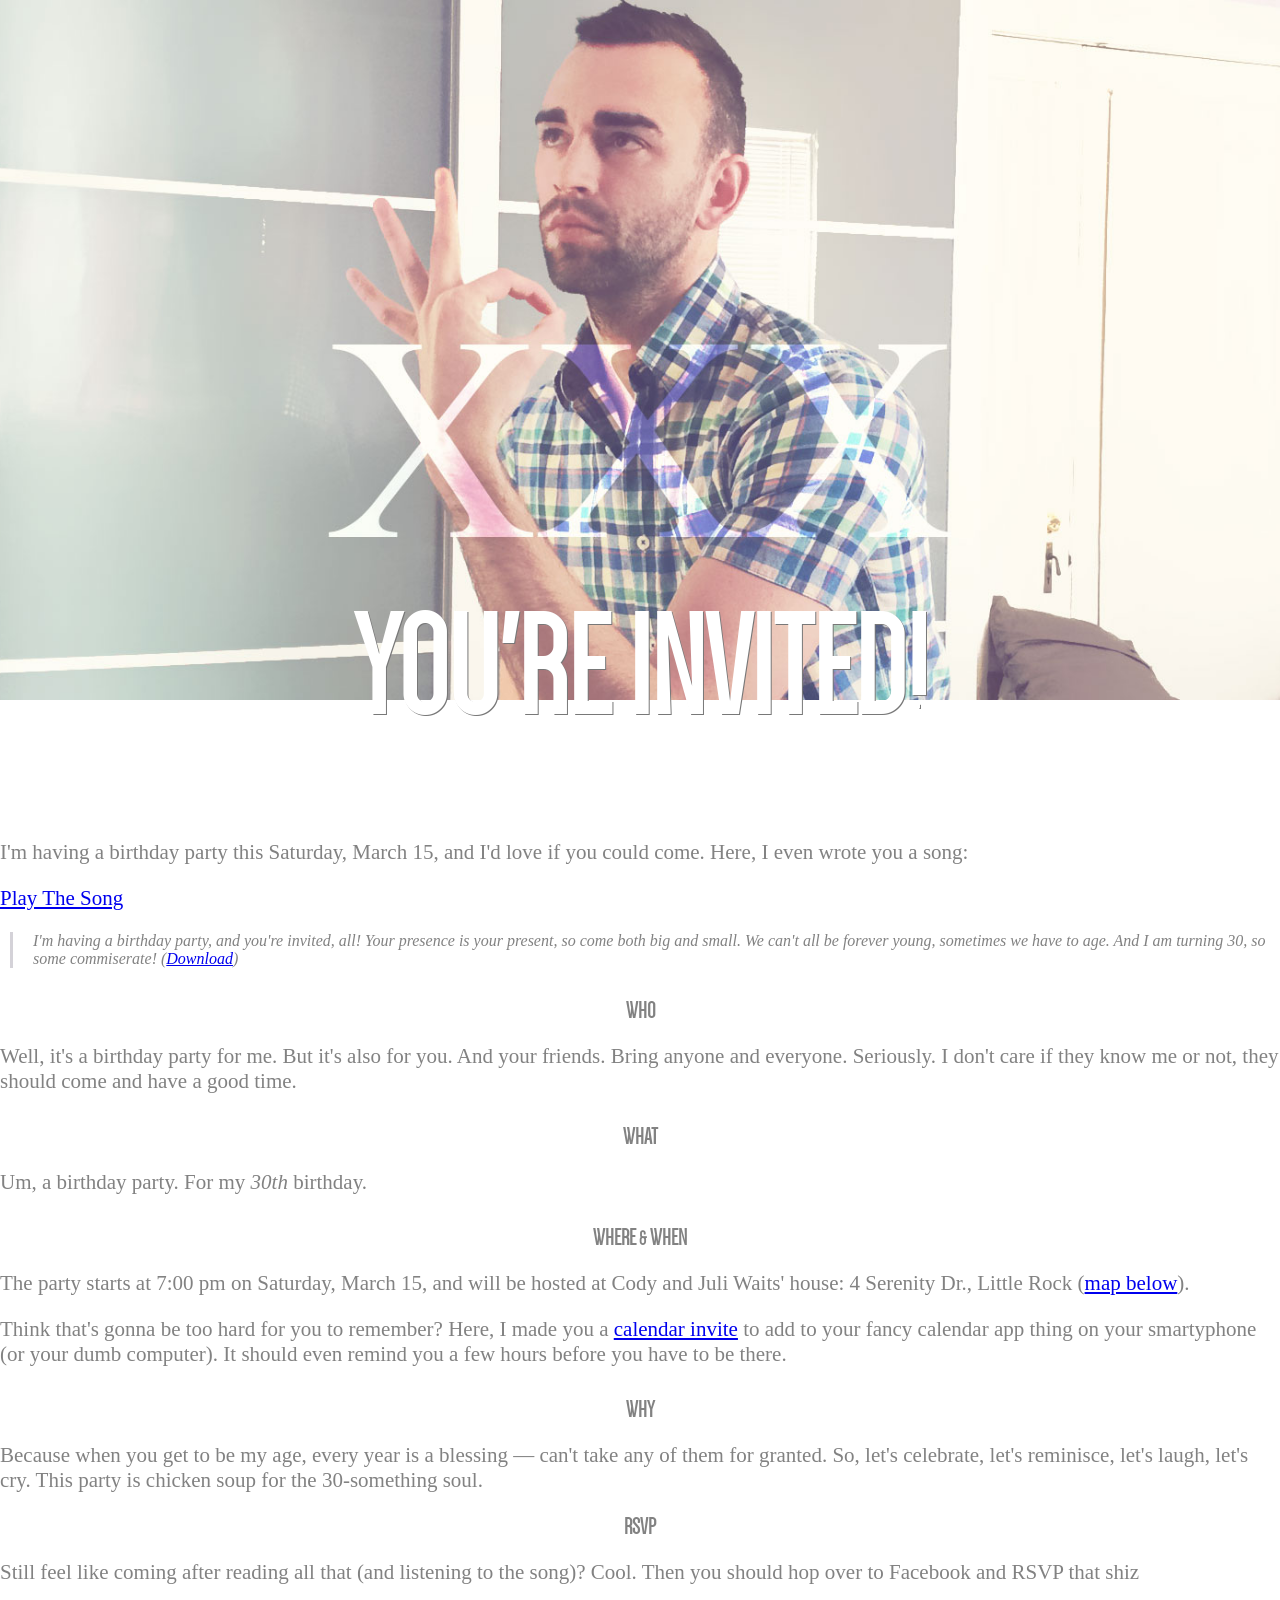
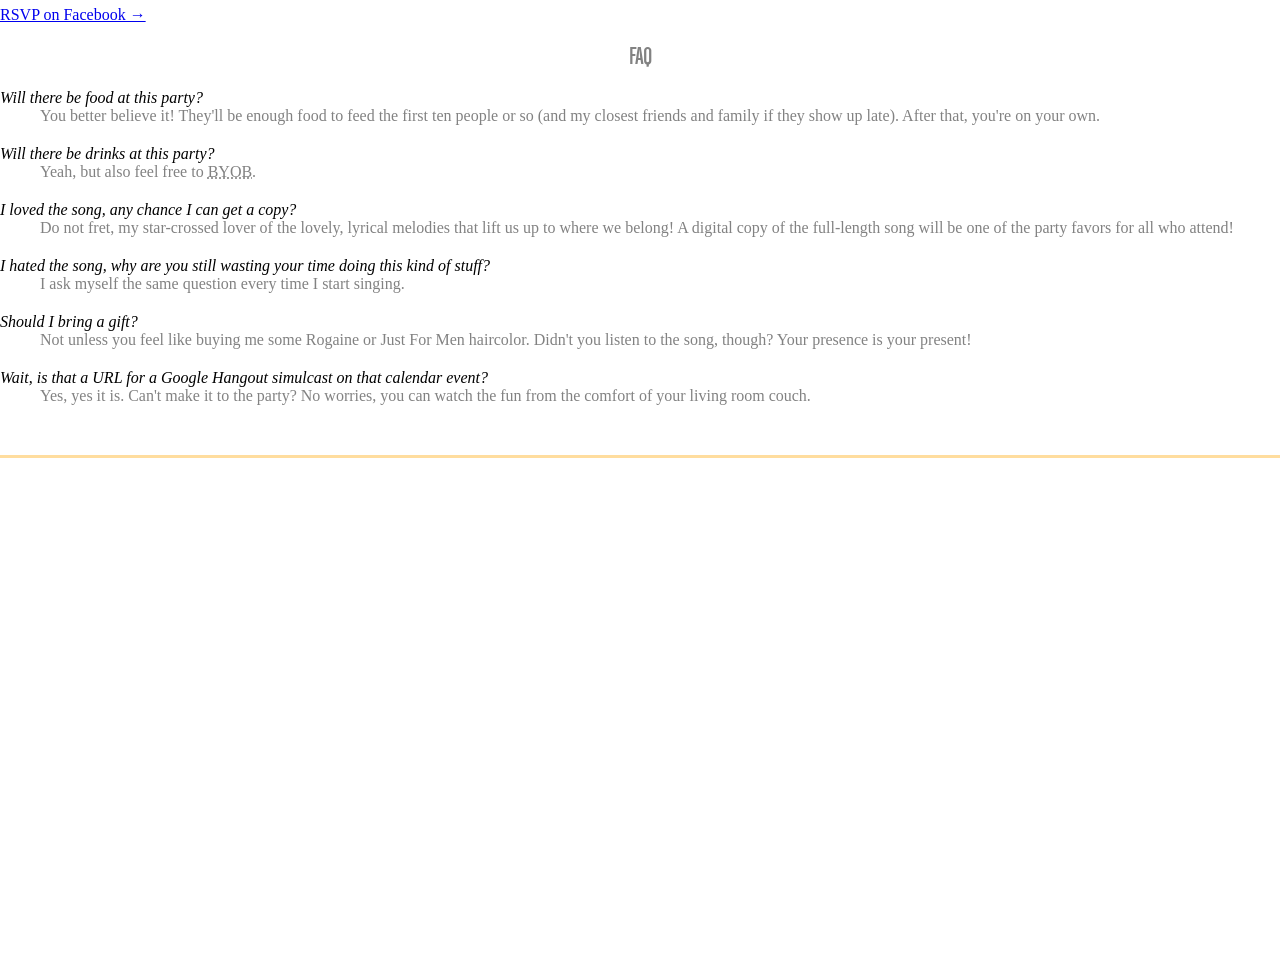
<file: index.html>
<!DOCTYPE html>
<html lang="en">
<head>
  <meta charset="utf-8">
  <meta name="viewport" content="width=device-width, initial-scale=1.0, maximum-scale=1.0, user-scalable=no">
  <title>Phil's 30th Birthday Party!</title>
  <link rel="stylesheet" href="fonts/stylesheet.css">
  <link rel="stylesheet" href="fonts/dense/stylesheet.css">
  <link rel="stylesheet" href="http://cdn.foundation5.zurb.com/foundation.css">
  <script src="//ajax.googleapis.com/ajax/libs/jquery/1.11.0/jquery.min.js"></script>
  <style type="text/css">
    body {
      margin: 0 auto;
      font-family: Georgia,Cambria,"Times New Roman",Times,serif;
      color: rgb(130, 130, 130);
    }

    h1, h2, h3, h4, h5, h6 {
     font-family: "denseregular", "Helvetica Neue", "Helvetica", Helvetica, Arial, sans-serif;
     text-transform: uppercase;
     text-align: center;
    }

    .content { margin-top: -100px; }

    .content p {
      font-size: 21px;
    }

    .content dl {
      font-size: 16px;
    }
    dl dt { color: #000; font-weight: normal; font-style: italic;  }
    dl dd { margin-bottom: 20px; }

    #header-img {
      width: 100%;
    }
    .header {
      text-align: center;
      height: 400px;
      background: transparent url(30years-blur.jpg) no-repeat bottom center;
      -webkit-background-size: cover;
      -moz-background-size: cover;
      -o-background-size: cover;
      background-size: cover;
    }

    #header-text-wrapper h1 {
      font-size: 4.8rem;
      /*color: rgba(97, 146, 243, 0.5);*/
      /*color: rgba(0, 30, 20, .6);*/
      color: rgb(255, 255, 255);
      text-shadow: 1px 1px 0px rgba(120,120,120, 1);
    }

    #play-pause { margin-bottom: 0; }
    #progress {
      width: 100%;
      height: 3px;
      background: #ffcc00;
    }
    #progress .inner {
      background: #008cba;
      height: 100%;
      width: 0;
    }

    iframe {
      height: 300px;
      border-top: 3px solid #ffdd9e;
      margin-top: 30px;
    }

    #lyrics p {
      font-size: 16px;
      margin-left: 10px;
      padding-left: 20px;
      border-left: 3px solid #d4d2d8;
    }

    @media only screen and (min-width: 40.063em) {
      .header {
        height: 700px;
        margin-bottom: 30px;
      }
      #header-text-wrapper {
        bottom: 60px;
      }
      #header-text-wrapper h1 {
        font-size: 9rem;
      }
      iframe {
        height: 500px;
      }
      .content {
        margin-top: -200px;
      }
    }
  </style>
</head>
<body>
  <div class="header" id="header">
    <!-- <img id="header-img" src="30years-blur.jpg"/> -->
  </div>
  <div class="content" id="content">
    <div id="header-text-wrapper"><h1>You're Invited!</h1></div>

    <div class="row">
      <div class="column large-offset-2 large-8 medium-offset-2 medium-8 end">
        <p>I'm having a birthday party this Saturday, March 15,
        and I'd love if you could come. Here, I even wrote you a song:</p>
      </div>
    </div>

    <div class="row">
      <div class="column large-offset-3 large-6 medium-offset-3 medium-6 end">
        <p><a href="#play-pause" id="play-pause" class="button expand radius">Play The Song</a></p>
        <!-- <div id="progress"><div class="inner"></div></div> -->
        <audio id="song">
          <source src="party.m4a" />
          <source src="party.mp3" />
        </audio>
      </div>
    </div>

    <div class="row" id="lyrics">
      <div class="column large-offset-3 large-6 medium-offset-3 medium-6 end">
        <p><em>I'm having a birthday party, and you're invited, all!
        Your presence is your present, so come both big and small.
        We can't all be forever young, sometimes we have to age.
        And I am turning 30, so some commiserate! (<a href="party.mp3">Download</a>)</em></p>
      </div>
    </div>

    <div class="row" style="margin-top: 30px">
      <div class="column large-offset-2 large-8 medium-offset-2 medium-8 end">
        <h2>Who</h2>
        <p>Well, it's a birthday party for me.
        But it's also for you. And your friends. Bring anyone and everyone.
        Seriously. I don't care if they know me or not, they should come and have a good time.
        </p>
      </div>
    </div>

    <div class="row" style="margin-top: 30px">
      <div class="column large-offset-2 large-8 medium-offset-2 medium-8 end">
        <h2>What</h2>
        <p>Um, a birthday party. For my <em>30th</em> birthday.</p>
      </div>
    </div>

    <div class="row" style="margin-top: 30px">
      <div class="column large-offset-2 large-8 medium-offset-2 medium-8 end">
        <h2>Where <small>&amp;</small> When</h2>
        <p>The party starts at 7:00 pm on Saturday, March 15,
        and will be hosted at Cody and Juli Waits' house:
        4&nbsp;Serenity&nbsp;Dr., Little&nbsp;Rock (<a href="#map">map below</a>).</p>
        <p>Think that's gonna be too hard for you to remember? Here, I made you a <a href="party.ics">calendar invite</a> to add to your fancy calendar app thing on your smartyphone (or your dumb computer). It should even remind you a few hours before you have to be there.</p>
      </div>
    </div>

    <div class="row" style="margin-top: 30px">
      <div class="column large-offset-2 large-8 medium-offset-2 medium-8 end">
        <h2>Why</h2>
        <p>Because when you get to be my age, every year is a blessing &mdash; can't take any of them for granted.
        So, let's celebrate, let's reminisce, let's laugh, let's cry. This party is chicken soup for the 30-something soul.</p>
      </div>
    </div>

    <div class="row">
      <div class="column large-offset-2 large-8 medium-offset-2 medium-8 end">
        <h2>RSVP</h2>
        <p>Still feel like coming after reading all that (and listening to the song)? Cool. Then you should hop over to Facebook and RSVP that shiz</p>
      </div>
    </div>

    <div class="row">
      <div class="column large-offset-3 large-6 medium-offset-3 medium-6 end">
        <a href="https://www.facebook.com/events/633679506704867" target="_blank" class="button secondary radius expand">RSVP on Facebook &rarr;</a>
      </div>
    </div>

    <div class="row">
      <div class="column large-offset-2 large-8 medium-offset-2 medium-8 end">
        <h2>FAQ</h2>
        <dl>
          <dt>Will there be food at this party?</dt>
          <dd>You better believe it! They'll be enough food to feed the first ten people or so (and my closest friends and family if they show up late). After that, you're on your own.</dd>

          <dt>Will there be drinks at this party?</dt>
          <dd>Yeah, but also feel free to
          <acronym title="Bring Your Own You Know What">BYOB</acronym>.</dd>

          <dt>I loved the song, any chance I can get a copy?</dt>
          <dd>Do not fret, my star-crossed lover of the lovely, lyrical melodies that lift us up to where we belong! A digital copy of the full-length song will be one of the party favors for all who attend!</dd>

          <dt>I hated the song, why are you still wasting your time doing this kind of stuff?</dt>
          <dd>I ask myself the same question every time I start singing.</dd>

          <dt>Should I bring a gift?</dt>
          <dd>Not unless you feel like buying me some Rogaine or Just For Men haircolor. Didn't you listen to the song, though? Your presence is your present!</dd>

          <dt>Wait, is that a URL for a Google Hangout simulcast on that calendar event?</dt>
          <dd>Yes, yes it is. Can't make it to the party? No worries, you can watch the fun from the comfort of your living room couch.</dd>
        </dl>
      </div>
    </div>

    <iframe width='100%' id="map" frameBorder='0' src='http://a.tiles.mapbox.com/v3/peburrows.hgjo7hpi/attribution,zoompan,zoomwheel,geocoder,share.html'></iframe>
  </div>

<script type="text/javascript">
  $(document).ready(function(){
    var $song = $('audio')
      , song  = $song[0]
      , isPlaying = false
      , button = $('#play-pause')
      , titleTimeout;

    $song.on('play', function(){
      isPlaying = true;
      updateTitle(true);
    });

    $song.on('pause', function(){
      isPlaying = false;
      titleTimeout = setTimeout(function(){
        updateTitle(false);
      }, 1000);
    });

    $song.on('ended', function(){
      isPlaying = false;
      updateTitle(false);
    });

    var updateTitle = function(playing, title){
      clearTimeout(titleTimeout);
      if(title){ button.text(title); return; }
      if(playing){
        button.text('Pause The Song');
      }else{
        button.text('Play The Song');
      }
    };
    var tries = 0;
    button.on('click', function(e){
      e.preventDefault();
      if(isPlaying){
        if(tries < 1){
          tries++;
          updateTitle(true, "Tricked you, you can't pause!" );
        }else{
          updateTitle(false, "Okay, fine.");
          song.pause();
        }
      }else{
        song.play();
      }
      // isPlaying ? song.pause() : song.play();
    });
  });
</script>

  <script>
    (function(i,s,o,g,r,a,m){i['GoogleAnalyticsObject']=r;i[r]=i[r]||function(){
    (i[r].q=i[r].q||[]).push(arguments)},i[r].l=1*new Date();a=s.createElement(o),
    m=s.getElementsByTagName(o)[0];a.async=1;a.src=g;m.parentNode.insertBefore(a,m)
    })(window,document,'script','//www.google-analytics.com/analytics.js','ga');

    ga('create', 'UA-3699362-2', 'philburrows.com');
    ga('send', 'pageview');

  </script>
</body>
</html>
</file>
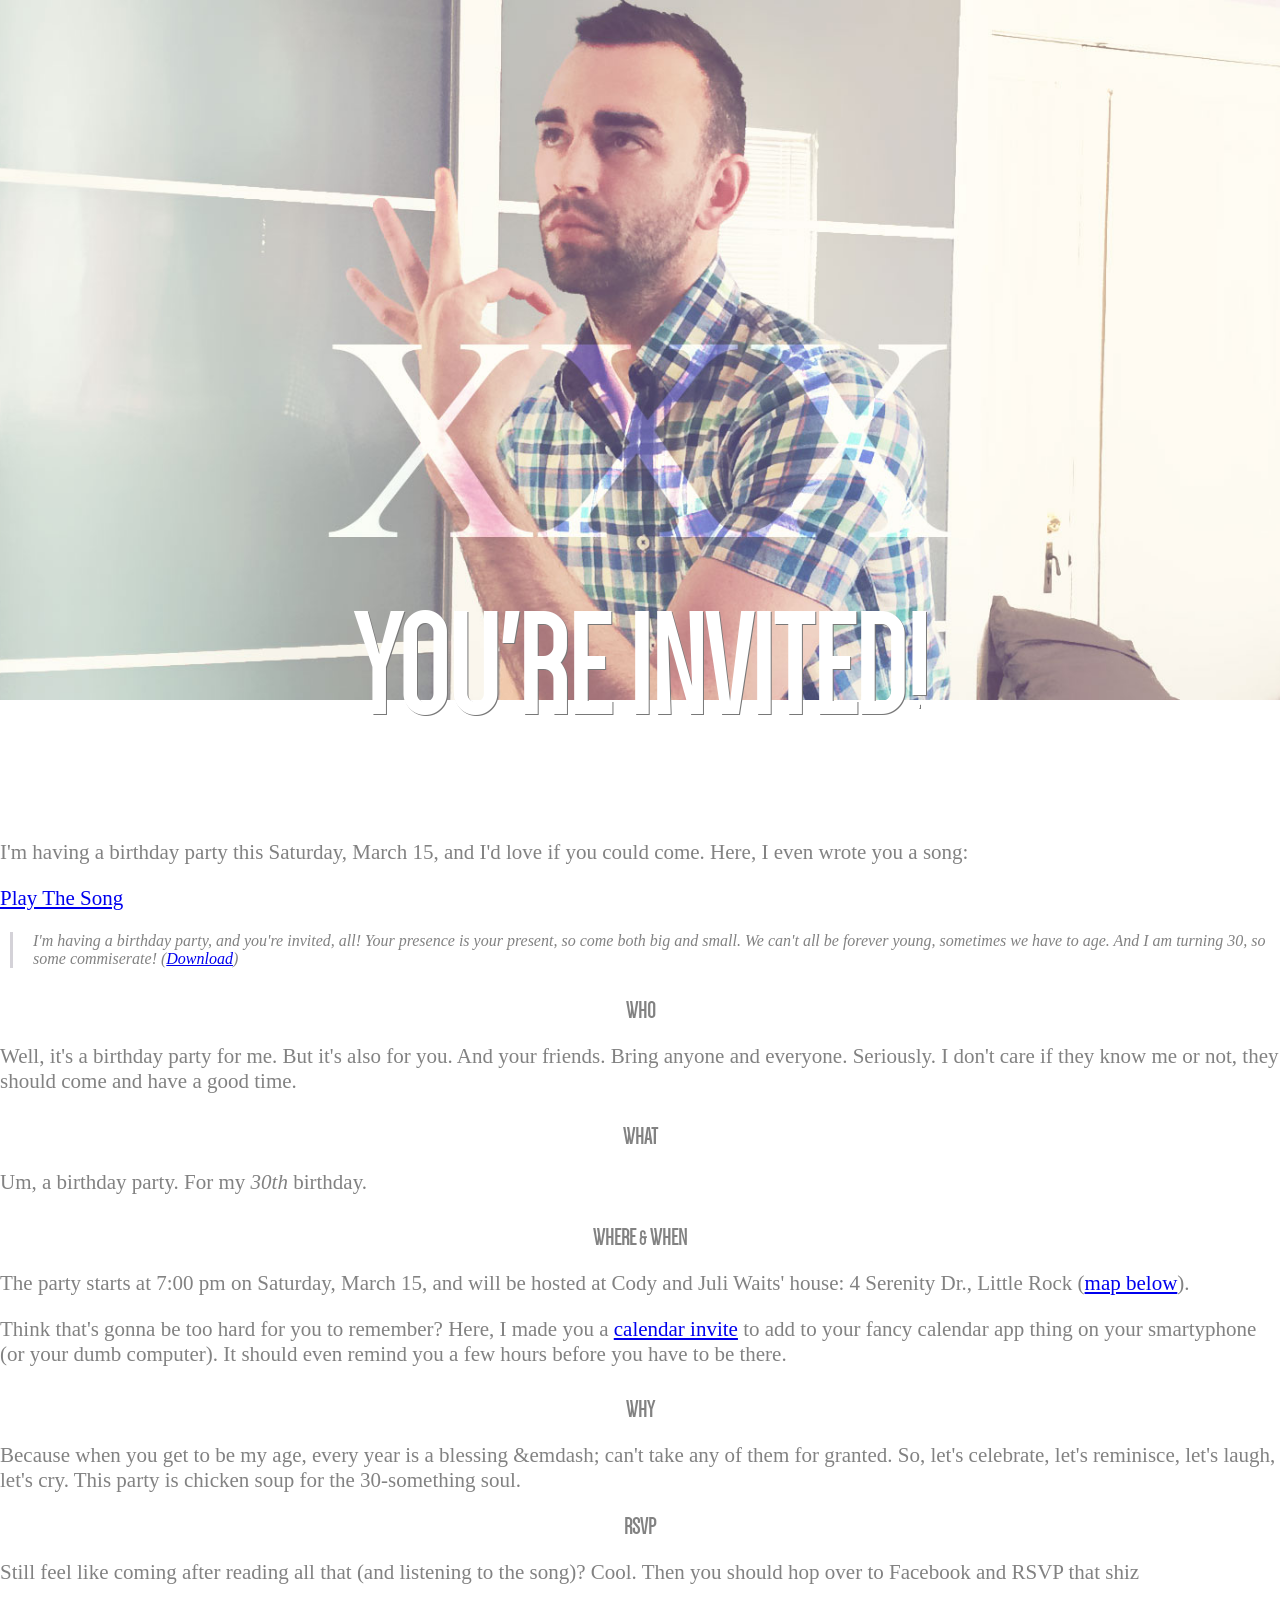
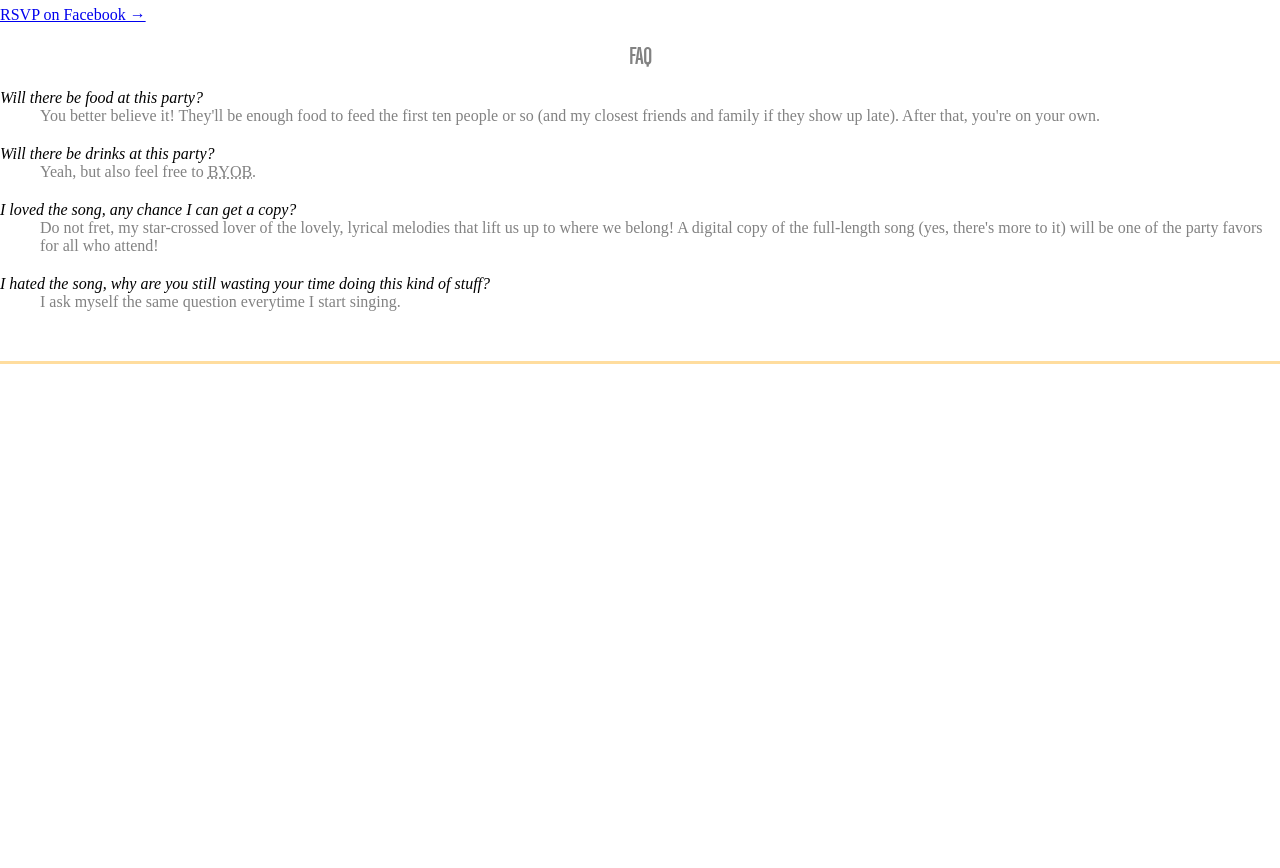
<file: public/index.html>
<!DOCTYPE html>
<html lang="en">
<head>
  <meta charset="utf-8">
  <meta name="viewport" content="width=device-width, initial-scale=1.0, maximum-scale=1.0, user-scalable=no">
  <title>Phil's 30th Birthday Party!</title>
  <link rel="stylesheet" href="fonts/stylesheet.css">
  <link rel="stylesheet" href="fonts/dense/stylesheet.css">
  <link rel="stylesheet" href="http://cdn.foundation5.zurb.com/foundation.css">
  <script src="//ajax.googleapis.com/ajax/libs/jquery/1.11.0/jquery.min.js"></script>
  <style type="text/css">
    body {
      margin: 0 auto;
      font-family: Georgia,Cambria,"Times New Roman",Times,serif;
      color: rgb(130, 130, 130);
    }

    h1, h2, h3, h4, h5, h6 {
     font-family: "denseregular", "Helvetica Neue", "Helvetica", Helvetica, Arial, sans-serif;
     text-transform: uppercase;
     text-align: center;
    }

    .content { margin-top: -100px; }

    .content p {
      font-size: 21px;
    }

    .content dl {
      font-size: 16px;
    }
    dl dt { color: #000; font-weight: normal; font-style: italic;  }
    dl dd { margin-bottom: 20px; }

    #header-img {
      width: 100%;
    }
    .header {
      text-align: center;
      height: 400px;
      background: transparent url(30years-blur.jpg) no-repeat bottom center;
      -webkit-background-size: cover;
      -moz-background-size: cover;
      -o-background-size: cover;
      background-size: cover;
    }

    #header-text-wrapper h1 {
      font-size: 4.8rem;
      /*color: rgba(97, 146, 243, 0.5);*/
      /*color: rgba(0, 30, 20, .6);*/
      color: rgb(255, 255, 255);
      text-shadow: 1px 1px 0px rgba(120,120,120, 1);
    }

    #play-pause { margin-bottom: 0; }
    #progress {
      width: 100%;
      height: 3px;
      background: #ffcc00;
    }
    #progress .inner {
      background: #008cba;
      height: 100%;
      width: 0;
    }

    iframe {
      height: 300px;
      border-top: 3px solid #ffdd9e;
      margin-top: 30px;
    }

    #lyrics p {
      font-size: 16px;
      margin-left: 10px;
      padding-left: 20px;
      border-left: 3px solid #d4d2d8;
    }

    @media only screen and (min-width: 40.063em) {
      .header {
        height: 700px;
        margin-bottom: 30px;
      }
      #header-text-wrapper {
        bottom: 60px;
      }
      #header-text-wrapper h1 {
        font-size: 9rem;
      }
      iframe {
        height: 500px;
      }
      .content {
        margin-top: -200px;
      }
    }
  </style>
</head>
<body>
  <div class="header" id="header">
    <!-- <img id="header-img" src="30years-blur.jpg"/> -->
  </div>
  <div class="content" id="content">
    <div id="header-text-wrapper"><h1>You're Invited!</h1></div>

    <div class="row">
      <div class="column large-offset-2 large-8 medium-offset-2 medium-8 end">
        <p>I'm having a birthday party this Saturday, March 15,
        and I'd love if you could come. Here, I even wrote you a song:</p>
      </div>
    </div>

    <div class="row">
      <div class="column large-offset-3 large-6 medium-offset-3 medium-6 end">
        <p><a href="#play-pause" id="play-pause" class="button expand radius">Play The Song</a></p>
        <!-- <div id="progress"><div class="inner"></div></div> -->
        <audio id="song">
          <source src="party.m4a" />
          <source src="party.mp3" />
        </audio>
      </div>
    </div>

    <div class="row" id="lyrics">
      <div class="column large-offset-3 large-6 medium-offset-3 medium-6 end">
        <p><em>I'm having a birthday party, and you're invited, all!
        Your presence is your present, so come both big and small.
        We can't all be forever young, sometimes we have to age.
        And I am turning 30, so some commiserate! (<a href="party.mp3">Download</a>)</em></p>
      </div>
    </div>

    <div class="row" style="margin-top: 30px">
      <div class="column large-offset-2 large-8 medium-offset-2 medium-8 end">
        <h2>Who</h2>
        <p>Well, it's a birthday party for me.
        But it's also for you. And your friends. Bring anyone and everyone.
        Seriously. I don't care if they know me or not, they should come and have a good time.
        </p>
      </div>
    </div>

    <div class="row" style="margin-top: 30px">
      <div class="column large-offset-2 large-8 medium-offset-2 medium-8 end">
        <h2>What</h2>
        <p>Um, a birthday party. For my <em>30th</em> birthday.</p>
      </div>
    </div>

    <div class="row" style="margin-top: 30px">
      <div class="column large-offset-2 large-8 medium-offset-2 medium-8 end">
        <h2>Where <small>&amp;</small> When</h2>
        <p>The party starts at 7:00 pm on Saturday, March 15,
        and will be hosted at Cody and Juli Waits' house:
        4&nbsp;Serenity&nbsp;Dr., Little&nbsp;Rock (<a href="#map">map below</a>).</p>
        <p>Think that's gonna be too hard for you to remember? Here, I made you a <a href="party.ics">calendar invite</a> to add to your fancy calendar app thing on your smartyphone (or your dumb computer). It should even remind you a few hours before you have to be there.</p>
      </div>
    </div>

    <div class="row" style="margin-top: 30px">
      <div class="column large-offset-2 large-8 medium-offset-2 medium-8 end">
        <h2>Why</h2>
        <p>Because when you get to be my age, every year is a blessing &emdash; can't take any of them for granted.
        So, let's celebrate, let's reminisce, let's laugh, let's cry. This party is chicken soup for the 30-something soul.</p>
      </div>
    </div>

    <div class="row">
      <div class="column large-offset-2 large-8 medium-offset-2 medium-8 end">
        <h2>RSVP</h2>
        <p>Still feel like coming after reading all that (and listening to the song)? Cool. Then you should hop over to Facebook and RSVP that shiz</p>
      </div>
    </div>

    <div class="row">
      <div class="column large-offset-3 large-6 medium-offset-3 medium-6 end">
        <a href="https://www.facebook.com/events/633679506704867" class="button secondary radius expand">RSVP on Facebook &rarr;</a>
      </div>
    </div>

    <div class="row">
      <div class="column large-offset-2 large-8 medium-offset-2 medium-8 end">
        <h2>FAQ</h2>
        <dl>
          <dt>Will there be food at this party?</dt>
          <dd>You better believe it! They'll be enough food to feed the first ten people or so (and my closest friends and family if they show up late). After that, you're on your own.</dd>

          <dt>Will there be drinks at this party?</dt>
          <dd>Yeah, but also feel free to
          <acronym title="Bring Your Own You Know What">BYOB</acronym>.</dd>

          <dt>I loved the song, any chance I can get a copy?</dt>
          <dd>Do not fret, my star-crossed lover of the lovely, lyrical melodies that lift us up to where we belong! A digital copy of the full-length song (yes, there's more to it) will be one of the party favors for all who attend!</dd>

          <dt>I hated the song, why are you still wasting your time doing this kind of stuff?</dt>
          <dd>I ask myself the same question everytime I start singing.</dd>
        </dl>
      </div>
    </div>

    <iframe width='100%' id="map" frameBorder='0' src='http://a.tiles.mapbox.com/v3/peburrows.hgjo7hpi/attribution,zoompan,zoomwheel,geocoder,share.html'></iframe>
  </div>

<script type="text/javascript">
  $(document).ready(function(){
    var $song = $('audio')
      , song  = $song[0]
      , isPlaying = false
      , button = $('#play-pause')
      , titleTimeout;

    $song.on('play', function(){
      isPlaying = true;
      updateTitle(true);
    });

    $song.on('ended, pause', function(){
      isPlaying = false;
      titleTimeout = setTimeout(function(){
        updateTitle(false);
      }, 1000);
    });

    var updateTitle = function(playing, title){
      clearTimeout(titleTimeout);
      if(title){ button.text(title); return; }
      if(playing){
        button.text('Pause The Song');
      }else{
        button.text('Play The Song');
      }
    };
    var tries = 0;
    button.on('click', function(e){
      e.preventDefault();
      if(isPlaying){
        if(tries < 1){
          tries++;
          updateTitle(true, "Tricked you, you can't pause!" );
        }else{
          updateTitle(false, "Okay, fine.");
          song.pause();
        }
      }else{
        song.play();
      }
      // isPlaying ? song.pause() : song.play();
    });
  });
</script>
</body>
</html>
</file>
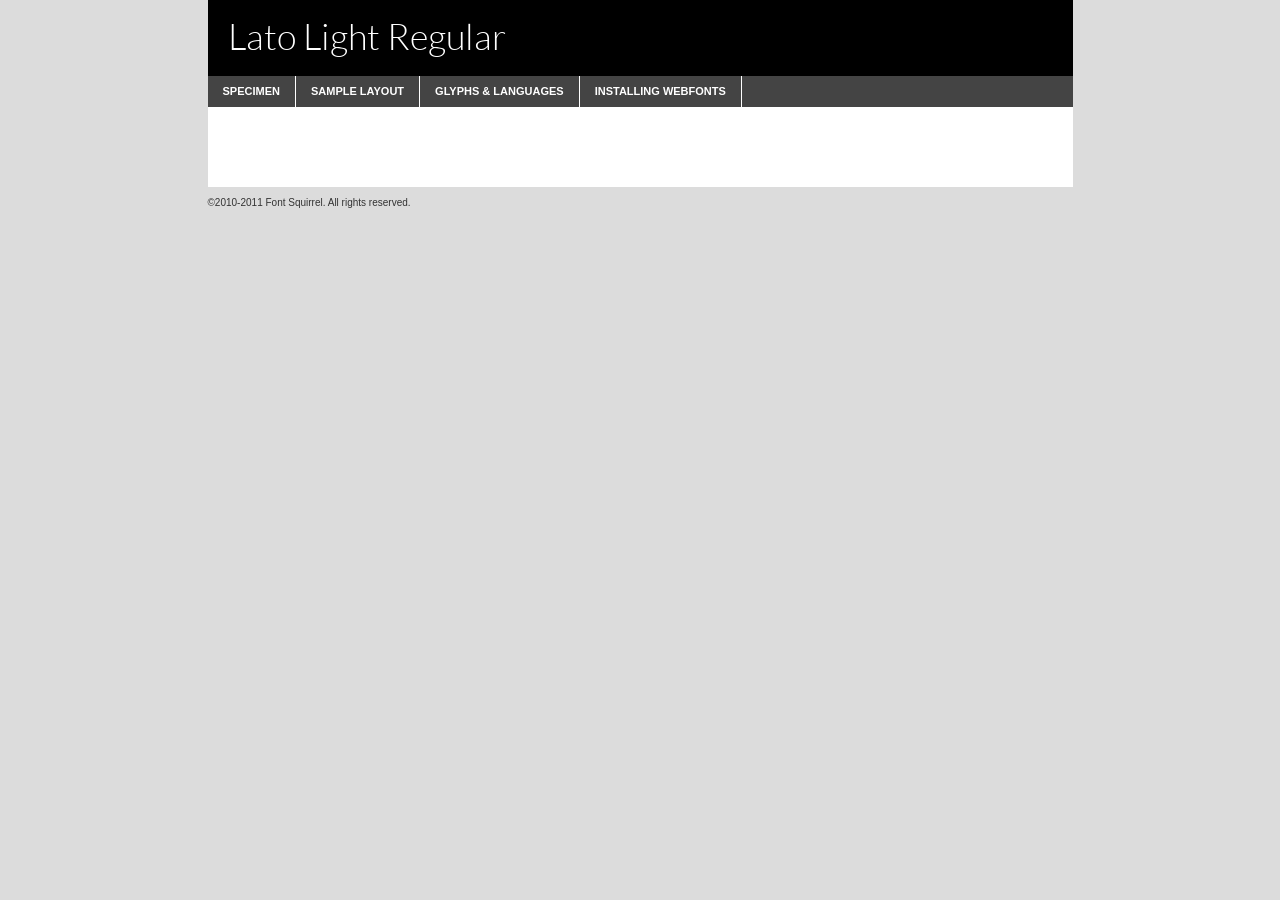
<file: fonts/lato-lig-demo.html>
<!DOCTYPE html PUBLIC "-//W3C//DTD XHTML 1.0 Transitional//EN"
	"http://www.w3.org/TR/xhtml1/DTD/xhtml1-transitional.dtd">

<html xmlns="http://www.w3.org/1999/xhtml" xml:lang="en" lang="en">
<head>
	<meta http-equiv="Content-Type" content="text/html; charset=utf-8" />
	<script src="http://ajax.googleapis.com/ajax/libs/jquery/1.7.2/jquery.min.js" type="text/javascript" charset="utf-8"></script>
	<script src="specimen_files/easytabs.js" type="text/javascript" charset="utf-8"></script>
	<link rel="stylesheet" href="specimen_files/specimen_stylesheet.css" type="text/css" charset="utf-8" />
	<link rel="stylesheet" href="stylesheet.css" type="text/css" charset="utf-8" />

	<style type="text/css">
					body{
				font-family: 'latolight';
							}
		</style>

	<title>Lato Light Regular Specimen</title>
	
	
	<script type="text/javascript" charset="utf-8">
		$(document).ready(function() {
			$('#container').easyTabs({defaultContent:1});
		});
	</script>
</head>

<body>
<div id="container">
	<div id="header">
		Lato Light Regular	</div>
	<ul class="tabs">
		<li><a href="#specimen">Specimen</a></li>
		<li><a href="#layout">Sample Layout</a></li>
				<li><a href="#glyphs">Glyphs &amp; Languages</a></li>
		<li><a href="#installing">Installing Webfonts</a></li>
		
	</ul>
	
	<div id="main_content">

		
			<div id="specimen">
		
				<div class="section">
					<div class="grid12 firstcol">
						<div class="huge">AaBb</div>
					</div>
				</div>
		
				<div class="section">
					<div class="glyph_range">A&#x200B;B&#x200b;C&#x200b;D&#x200b;E&#x200b;F&#x200b;G&#x200b;H&#x200b;I&#x200b;J&#x200b;K&#x200b;L&#x200b;M&#x200b;N&#x200b;O&#x200b;P&#x200b;Q&#x200b;R&#x200b;S&#x200b;T&#x200b;U&#x200b;V&#x200b;W&#x200b;X&#x200b;Y&#x200b;Z&#x200b;a&#x200b;b&#x200b;c&#x200b;d&#x200b;e&#x200b;f&#x200b;g&#x200b;h&#x200b;i&#x200b;j&#x200b;k&#x200b;l&#x200b;m&#x200b;n&#x200b;o&#x200b;p&#x200b;q&#x200b;r&#x200b;s&#x200b;t&#x200b;u&#x200b;v&#x200b;w&#x200b;x&#x200b;y&#x200b;z&#x200b;1&#x200b;2&#x200b;3&#x200b;4&#x200b;5&#x200b;6&#x200b;7&#x200b;8&#x200b;9&#x200b;0&#x200b;&amp;&#x200b;.&#x200b;,&#x200b;?&#x200b;!&#x200b;&#64;&#x200b;(&#x200b;)&#x200b;#&#x200b;$&#x200b;%&#x200b;*&#x200b;+&#x200b;-&#x200b;=&#x200b;:&#x200b;;</div>
				</div>
				<div class="section">
					<div class="grid12 firstcol">
						<table class="sample_table">
							<tr><td>10</td><td class="size10">abcdefghijklmnopqrstuvwxyzABCDEFGHIJKLMNOPQRSTUVWXYZ0123456789abcdefghijklmnopqrstuvwxyzABCDEFGHIJKLMNOPQRSTUVWXYZ0123456789abcdefghijklmnopqrstuvwxyzABCDEFGHIJKLMNOPQRSTUVWXYZ</td></tr>
							<tr><td>11</td><td class="size11">abcdefghijklmnopqrstuvwxyzABCDEFGHIJKLMNOPQRSTUVWXYZ0123456789abcdefghijklmnopqrstuvwxyzABCDEFGHIJKLMNOPQRSTUVWXYZ0123456789abcdefghijklmnopqrstuvwxyzABCDEFGHIJKLMNOPQRSTUVWXYZ</td></tr>
							<tr><td>12</td><td class="size12">abcdefghijklmnopqrstuvwxyzABCDEFGHIJKLMNOPQRSTUVWXYZ0123456789abcdefghijklmnopqrstuvwxyzABCDEFGHIJKLMNOPQRSTUVWXYZ0123456789abcdefghijklmnopqrstuvwxyzABCDEFGHIJKLMNOPQRSTUVWXYZ</td></tr>
							<tr><td>13</td><td class="size13">abcdefghijklmnopqrstuvwxyzABCDEFGHIJKLMNOPQRSTUVWXYZ0123456789abcdefghijklmnopqrstuvwxyzABCDEFGHIJKLMNOPQRSTUVWXYZ0123456789abcdefghijklmnopqrstuvwxyzABCDEFGHIJKLMNOPQRSTUVWXYZ</td></tr>
							<tr><td>14</td><td class="size14">abcdefghijklmnopqrstuvwxyzABCDEFGHIJKLMNOPQRSTUVWXYZ0123456789abcdefghijklmnopqrstuvwxyzABCDEFGHIJKLMNOPQRSTUVWXYZ0123456789abcdefghijklmnopqrstuvwxyzABCDEFGHIJKLMNOPQRSTUVWXYZ</td></tr>
							<tr><td>16</td><td class="size16">abcdefghijklmnopqrstuvwxyzABCDEFGHIJKLMNOPQRSTUVWXYZ0123456789abcdefghijklmnopqrstuvwxyzABCDEFGHIJKLMNOPQRSTUVWXYZ</td></tr>
							<tr><td>18</td><td class="size18">abcdefghijklmnopqrstuvwxyzABCDEFGHIJKLMNOPQRSTUVWXYZ0123456789abcdefghijklmnopqrstuvwxyzABCDEFGHIJKLMNOPQRSTUVWXYZ</td></tr>
							<tr><td>20</td><td class="size20">abcdefghijklmnopqrstuvwxyzABCDEFGHIJKLMNOPQRSTUVWXYZ0123456789abcdefghijklmnopqrstuvwxyzABCDEFGHIJKLMNOPQRSTUVWXYZ</td></tr>
							<tr><td>24</td><td class="size24">abcdefghijklmnopqrstuvwxyzABCDEFGHIJKLMNOPQRSTUVWXYZ0123456789abcdefghijklmnopqrstuvwxyzABCDEFGHIJKLMNOPQRSTUVWXYZ</td></tr>
							<tr><td>30</td><td class="size30">abcdefghijklmnopqrstuvwxyzABCDEFGHIJKLMNOPQRSTUVWXYZ0123456789abcdefghijklmnopqrstuvwxyzABCDEFGHIJKLMNOPQRSTUVWXYZ</td></tr>
							<tr><td>36</td><td class="size36">abcdefghijklmnopqrstuvwxyzABCDEFGHIJKLMNOPQRSTUVWXYZ0123456789abcdefghijklmnopqrstuvwxyzABCDEFGHIJKLMNOPQRSTUVWXYZ</td></tr>
							<tr><td>48</td><td class="size48">abcdefghijklmnopqrstuvwxyzABCDEFGHIJKLMNOPQRSTUVWXYZ0123456789abcdefghijklmnopqrstuvwxyzABCDEFGHIJKLMNOPQRSTUVWXYZ</td></tr>
							<tr><td>60</td><td class="size60">abcdefghijklmnopqrstuvwxyzABCDEFGHIJKLMNOPQRSTUVWXYZ0123456789abcdefghijklmnopqrstuvwxyzABCDEFGHIJKLMNOPQRSTUVWXYZ</td></tr>
							<tr><td>72</td><td class="size72">abcdefghijklmnopqrstuvwxyzABCDEFGHIJKLMNOPQRSTUVWXYZ0123456789abcdefghijklmnopqrstuvwxyzABCDEFGHIJKLMNOPQRSTUVWXYZ</td></tr>
							<tr><td>90</td><td class="size90">abcdefghijklmnopqrstuvwxyzABCDEFGHIJKLMNOPQRSTUVWXYZ0123456789abcdefghijklmnopqrstuvwxyzABCDEFGHIJKLMNOPQRSTUVWXYZ</td></tr>
						</table>
				
					</div>
			
				</div>
		
		
		
								<div class="section" id="bodycomparison">


										<div id="xheight">
				<div class="fontbody">&#x25FC;&#x25FC;&#x25FC;&#x25FC;&#x25FC;&#x25FC;&#x25FC;&#x25FC;&#x25FC;&#x25FC;&#x25FC;&#x25FC;&#x25FC;&#x25FC;&#x25FC;&#x25FC;&#x25FC;&#x25FC;&#x25FC;&#x25FC;&#x25FC;&#x25FC;&#x25FC;&#x25FC;&#x25FC;&#x25FC;&#x25FC;&#x25FC;&#x25FC;&#x25FC;&#x25FC;&#x25FC;&#x25FC;&#x25FC;&#x25FC;&#x25FC;&#x25FC;&#x25FC;&#x25FC;&#x25FC;&#x25FC;&#x25FC;&#x25FC;&#x25FC;&#x25FC;&#x25FC;&#x25FC;&#x25FC;&#x25FC;&#x25FC;&#x25FC;&#x25FC;&#x25FC;&#x25FC;&#x25FC;&#x25FC;&#x25FC;&#x25FC;&#x25FC;&#x25FC;&#x25FC;&#x25FC;&#x25FC;&#x25FC;&#x25FC;&#x25FC;&#x25FC;&#x25FC;&#x25FC;&#x25FC;&#x25FC;&#x25FC;&#x25FC;&#x25FC;&#x25FC;&#x25FC;&#x25FC;&#x25FC;&#x25FC;&#x25FC;&#x25FC;&#x25FC;&#x25FC;&#x25FC;&#x25FC;&#x25FC;&#x25FC;&#x25FC;&#x25FC;&#x25FC;&#x25FC;&#x25FC;&#x25FC;&#x25FC;&#x25FC;&#x25FC;&#x25FC;&#x25FC;&#x25FC;body</div><div class="arialbody">body</div><div class="verdanabody">body</div><div class="georgiabody">body</div></div>
										<div class="fontbody" style="z-index:1">
											body<span>Lato Light Regular</span>
										</div>
										<div class="arialbody" style="z-index:1">
											body<span>Arial</span>
										</div>
										<div class="verdanabody" style="z-index:1">
											body<span>Verdana</span>
										</div>
										<div class="georgiabody" style="z-index:1">
											body<span>Georgia</span>
										</div>



								</div>
		
		
				<div class="section psample psample_row1" id="">
					
					<div class="grid2 firstcol">
						<p class="size10"><span>10.</span>Aenean lacinia bibendum nulla sed consectetur. Fusce dapibus, tellus ac cursus commodo, tortor mauris condimentum nibh, ut fermentum massa justo sit amet risus. Nullam id dolor id nibh ultricies vehicula ut id elit. Cum sociis natoque penatibus et magnis dis parturient montes, nascetur ridiculus mus. Nulla vitae elit libero, a pharetra augue.</p>
			
					</div>
					<div class="grid3">
						<p class="size11"><span>11.</span>Aenean lacinia bibendum nulla sed consectetur. Fusce dapibus, tellus ac cursus commodo, tortor mauris condimentum nibh, ut fermentum massa justo sit amet risus. Nullam id dolor id nibh ultricies vehicula ut id elit. Cum sociis natoque penatibus et magnis dis parturient montes, nascetur ridiculus mus. Nulla vitae elit libero, a pharetra augue.</p>
			
					</div>
					<div class="grid3">
						<p class="size12"><span>12.</span>Aenean lacinia bibendum nulla sed consectetur. Fusce dapibus, tellus ac cursus commodo, tortor mauris condimentum nibh, ut fermentum massa justo sit amet risus. Nullam id dolor id nibh ultricies vehicula ut id elit. Cum sociis natoque penatibus et magnis dis parturient montes, nascetur ridiculus mus. Nulla vitae elit libero, a pharetra augue.</p>
			
					</div>
					<div class="grid4">
						<p class="size13"><span>13.</span>Aenean lacinia bibendum nulla sed consectetur. Fusce dapibus, tellus ac cursus commodo, tortor mauris condimentum nibh, ut fermentum massa justo sit amet risus. Nullam id dolor id nibh ultricies vehicula ut id elit. Cum sociis natoque penatibus et magnis dis parturient montes, nascetur ridiculus mus. Nulla vitae elit libero, a pharetra augue.</p>
			
					</div>
					<div class="white_blend"></div>
					
				</div>
				<div class="section psample psample_row2" id="">
					<div class="grid3 firstcol">
						<p class="size14"><span>14.</span>Aenean lacinia bibendum nulla sed consectetur. Fusce dapibus, tellus ac cursus commodo, tortor mauris condimentum nibh, ut fermentum massa justo sit amet risus. Nullam id dolor id nibh ultricies vehicula ut id elit. Cum sociis natoque penatibus et magnis dis parturient montes, nascetur ridiculus mus. Nulla vitae elit libero, a pharetra augue.</p>
			
					</div>
					<div class="grid4">
						<p class="size16"><span>16.</span>Aenean lacinia bibendum nulla sed consectetur. Fusce dapibus, tellus ac cursus commodo, tortor mauris condimentum nibh, ut fermentum massa justo sit amet risus. Nullam id dolor id nibh ultricies vehicula ut id elit. Cum sociis natoque penatibus et magnis dis parturient montes, nascetur ridiculus mus. Nulla vitae elit libero, a pharetra augue.</p>
			
					</div>
					<div class="grid5">
						<p class="size18"><span>18.</span>Aenean lacinia bibendum nulla sed consectetur. Fusce dapibus, tellus ac cursus commodo, tortor mauris condimentum nibh, ut fermentum massa justo sit amet risus. Nullam id dolor id nibh ultricies vehicula ut id elit. Cum sociis natoque penatibus et magnis dis parturient montes, nascetur ridiculus mus. Nulla vitae elit libero, a pharetra augue.</p>
			
					</div>

					<div class="white_blend"></div>

				</div>
				
				<div class="section psample psample_row3" id="">
					<div class="grid5 firstcol">
						<p class="size20"><span>20.</span>Aenean lacinia bibendum nulla sed consectetur. Fusce dapibus, tellus ac cursus commodo, tortor mauris condimentum nibh, ut fermentum massa justo sit amet risus. Nullam id dolor id nibh ultricies vehicula ut id elit. Cum sociis natoque penatibus et magnis dis parturient montes, nascetur ridiculus mus. Nulla vitae elit libero, a pharetra augue.</p>
					</div>
					<div class="grid7">
						<p class="size24"><span>24.</span>Aenean lacinia bibendum nulla sed consectetur. Fusce dapibus, tellus ac cursus commodo, tortor mauris condimentum nibh, ut fermentum massa justo sit amet risus. Nullam id dolor id nibh ultricies vehicula ut id elit. Cum sociis natoque penatibus et magnis dis parturient montes, nascetur ridiculus mus. Nulla vitae elit libero, a pharetra augue.</p>
					</div>
					
					<div class="white_blend"></div>
					
				</div>
				
				<div class="section psample psample_row4" id="">
					<div class="grid12 firstcol">
						<p class="size30"><span>30.</span>Aenean lacinia bibendum nulla sed consectetur. Fusce dapibus, tellus ac cursus commodo, tortor mauris condimentum nibh, ut fermentum massa justo sit amet risus. Nullam id dolor id nibh ultricies vehicula ut id elit. Cum sociis natoque penatibus et magnis dis parturient montes, nascetur ridiculus mus. Nulla vitae elit libero, a pharetra augue.</p>
					</div>
					<div class="white_blend"></div>
					
				</div>
				
				
				
				<div class="section psample psample_row1 fullreverse">
					<div class="grid2 firstcol">
						<p class="size10"><span>10.</span>Aenean lacinia bibendum nulla sed consectetur. Fusce dapibus, tellus ac cursus commodo, tortor mauris condimentum nibh, ut fermentum massa justo sit amet risus. Nullam id dolor id nibh ultricies vehicula ut id elit. Cum sociis natoque penatibus et magnis dis parturient montes, nascetur ridiculus mus. Nulla vitae elit libero, a pharetra augue.</p>
			
					</div>
					<div class="grid3">
						<p class="size11"><span>11.</span>Aenean lacinia bibendum nulla sed consectetur. Fusce dapibus, tellus ac cursus commodo, tortor mauris condimentum nibh, ut fermentum massa justo sit amet risus. Nullam id dolor id nibh ultricies vehicula ut id elit. Cum sociis natoque penatibus et magnis dis parturient montes, nascetur ridiculus mus. Nulla vitae elit libero, a pharetra augue.</p>
			
					</div>
					<div class="grid3">
						<p class="size12"><span>12.</span>Aenean lacinia bibendum nulla sed consectetur. Fusce dapibus, tellus ac cursus commodo, tortor mauris condimentum nibh, ut fermentum massa justo sit amet risus. Nullam id dolor id nibh ultricies vehicula ut id elit. Cum sociis natoque penatibus et magnis dis parturient montes, nascetur ridiculus mus. Nulla vitae elit libero, a pharetra augue.</p>
			
					</div>
					<div class="grid4">
						<p class="size13"><span>13.</span>Aenean lacinia bibendum nulla sed consectetur. Fusce dapibus, tellus ac cursus commodo, tortor mauris condimentum nibh, ut fermentum massa justo sit amet risus. Nullam id dolor id nibh ultricies vehicula ut id elit. Cum sociis natoque penatibus et magnis dis parturient montes, nascetur ridiculus mus. Nulla vitae elit libero, a pharetra augue.</p>
			
					</div>
					<div class="black_blend"></div>
					
				</div>
				
				<div class="section psample psample_row2 fullreverse">
					<div class="grid3 firstcol">
						<p class="size14"><span>14.</span>Aenean lacinia bibendum nulla sed consectetur. Fusce dapibus, tellus ac cursus commodo, tortor mauris condimentum nibh, ut fermentum massa justo sit amet risus. Nullam id dolor id nibh ultricies vehicula ut id elit. Cum sociis natoque penatibus et magnis dis parturient montes, nascetur ridiculus mus. Nulla vitae elit libero, a pharetra augue.</p>
			
					</div>
					<div class="grid4">
						<p class="size16"><span>16.</span>Aenean lacinia bibendum nulla sed consectetur. Fusce dapibus, tellus ac cursus commodo, tortor mauris condimentum nibh, ut fermentum massa justo sit amet risus. Nullam id dolor id nibh ultricies vehicula ut id elit. Cum sociis natoque penatibus et magnis dis parturient montes, nascetur ridiculus mus. Nulla vitae elit libero, a pharetra augue.</p>
			
					</div>
					<div class="grid5">
						<p class="size18"><span>18.</span>Aenean lacinia bibendum nulla sed consectetur. Fusce dapibus, tellus ac cursus commodo, tortor mauris condimentum nibh, ut fermentum massa justo sit amet risus. Nullam id dolor id nibh ultricies vehicula ut id elit. Cum sociis natoque penatibus et magnis dis parturient montes, nascetur ridiculus mus. Nulla vitae elit libero, a pharetra augue.</p>
			
					</div>
					<div class="black_blend"></div>

				</div>
				
				<div class="section psample fullreverse psample_row3" id="">
					<div class="grid5 firstcol">
						<p class="size20"><span>20.</span>Aenean lacinia bibendum nulla sed consectetur. Fusce dapibus, tellus ac cursus commodo, tortor mauris condimentum nibh, ut fermentum massa justo sit amet risus. Nullam id dolor id nibh ultricies vehicula ut id elit. Cum sociis natoque penatibus et magnis dis parturient montes, nascetur ridiculus mus. Nulla vitae elit libero, a pharetra augue.</p>
					</div>
					<div class="grid7">
						<p class="size24"><span>24.</span>Aenean lacinia bibendum nulla sed consectetur. Fusce dapibus, tellus ac cursus commodo, tortor mauris condimentum nibh, ut fermentum massa justo sit amet risus. Nullam id dolor id nibh ultricies vehicula ut id elit. Cum sociis natoque penatibus et magnis dis parturient montes, nascetur ridiculus mus. Nulla vitae elit libero, a pharetra augue.</p>
					</div>
					
					<div class="black_blend"></div>
					
				</div>
				
				<div class="section psample fullreverse psample_row4" id="" style="border-bottom: 20px #000 solid;">
					<div class="grid12 firstcol">
						<p class="size30"><span>30.</span>Aenean lacinia bibendum nulla sed consectetur. Fusce dapibus, tellus ac cursus commodo, tortor mauris condimentum nibh, ut fermentum massa justo sit amet risus. Nullam id dolor id nibh ultricies vehicula ut id elit. Cum sociis natoque penatibus et magnis dis parturient montes, nascetur ridiculus mus. Nulla vitae elit libero, a pharetra augue.</p>
					</div>
					<div class="black_blend"></div>
					
				</div>
				
				
				
				
			</div>
			
			<div id="layout">
				
				<div class="section">
					
					<div class="grid12 firstcol">
						<h1>Lorem Ipsum Dolor</h1>
						<h2>Etiam porta sem malesuada magna mollis euismod</h2>
						
						<p class="byline">By <a href="#link">Aenean Lacinia</a></p>
					</div>
				</div>
				<div class="section">
					<div class="grid8 firstcol">
						<p class="large">Donec sed odio dui. Morbi leo risus, porta ac consectetur ac, vestibulum at eros. Fusce dapibus, tellus ac cursus commodo, tortor mauris condimentum nibh, ut fermentum massa justo sit amet risus. </p>

						
						<h3>Pellentesque ornare sem</h3>

						<p>Maecenas sed diam eget risus varius blandit sit amet non magna. Maecenas faucibus mollis interdum. Donec ullamcorper nulla non metus auctor fringilla. Nullam id dolor id nibh ultricies vehicula ut id elit. Nullam id dolor id nibh ultricies vehicula ut id elit. </p>

						<p>Aenean eu leo quam. Pellentesque ornare sem lacinia quam venenatis vestibulum. Lorem ipsum dolor sit amet, consectetur adipiscing elit. Cum sociis natoque penatibus et magnis dis parturient montes, nascetur ridiculus mus. </p>

						<p>Nulla vitae elit libero, a pharetra augue. Praesent commodo cursus magna, vel scelerisque nisl consectetur et. Aenean lacinia bibendum nulla sed consectetur. </p>

						<p>Nullam quis risus eget urna mollis ornare vel eu leo. Nullam quis risus eget urna mollis ornare vel eu leo. Maecenas sed diam eget risus varius blandit sit amet non magna. Donec ullamcorper nulla non metus auctor fringilla. </p>

						<h3>Cras mattis consectetur</h3>

						<p>Aenean eu leo quam. Pellentesque ornare sem lacinia quam venenatis vestibulum. Aenean lacinia bibendum nulla sed consectetur. Integer posuere erat a ante venenatis dapibus posuere velit aliquet. Cras mattis consectetur purus sit amet fermentum. </p>

						<p>Nullam id dolor id nibh ultricies vehicula ut id elit. Nullam quis risus eget urna mollis ornare vel eu leo. Cras mattis consectetur purus sit amet fermentum.</p>
					</div>
					
					<div class="grid4 sidebar">
						
						<div class="box reverse">
							<p class="last">Nullam quis risus eget urna mollis ornare vel eu leo. Donec ullamcorper nulla non metus auctor fringilla. Cras mattis consectetur purus sit amet fermentum. Sed posuere consectetur est at lobortis. Lorem ipsum dolor sit amet, consectetur adipiscing elit. </p>
						</div>
						
						<p class="caption">Maecenas sed diam eget risus varius.</p>

						<p>Vestibulum id ligula porta felis euismod semper. Integer posuere erat a ante venenatis dapibus posuere velit aliquet. Vestibulum id ligula porta felis euismod semper. Sed posuere consectetur est at lobortis. Maecenas sed diam eget risus varius blandit sit amet non magna. Fusce dapibus, tellus ac cursus commodo, tortor mauris condimentum nibh, ut fermentum massa justo sit amet risus. </p>

					

						<p>Duis mollis, est non commodo luctus, nisi erat porttitor ligula, eget lacinia odio sem nec elit. Aenean lacinia bibendum nulla sed consectetur. Vivamus sagittis lacus vel augue laoreet rutrum faucibus dolor auctor. Aenean lacinia bibendum nulla sed consectetur. Nullam quis risus eget urna mollis ornare vel eu leo. </p>

						<p>Praesent commodo cursus magna, vel scelerisque nisl consectetur et. Donec ullamcorper nulla non metus auctor fringilla. Maecenas faucibus mollis interdum. Fusce dapibus, tellus ac cursus commodo, tortor mauris condimentum nibh, ut fermentum massa justo sit amet risus. </p>

					</div>
				</div>
				
			</div>


			



		<div id="glyphs">
			<div class="section">
				<div class="grid12 firstcol">
			
				<h1>Language Support</h1>
				<p>The subset of Lato Light Regular in this kit supports the following languages:<br />
			
					Albanian, Basque, Breton, Chamorro, Danish, Dutch, English, Faroese, Finnish, French, Frisian, Galician, German, Icelandic, Italian, Malagasy, Norwegian, Portuguese, Spanish, Swedish				</p>
				<h1>Glyph Chart</h1>
				<p>The subset of Lato Light Regular in this kit includes all the glyphs listed below. Unicode entities are included above each glyph to help you insert individual characters into your layout.</p>
				<div id="glyph_chart">
			
																														 <div><p>&amp;#13;</p>&#13;</div>
																				 <div><p>&amp;#32;</p>&#32;</div>
																				 <div><p>&amp;#33;</p>&#33;</div>
																				 <div><p>&amp;#34;</p>&#34;</div>
																				 <div><p>&amp;#35;</p>&#35;</div>
																				 <div><p>&amp;#36;</p>&#36;</div>
																				 <div><p>&amp;#37;</p>&#37;</div>
																				 <div><p>&amp;#38;</p>&#38;</div>
																				 <div><p>&amp;#39;</p>&#39;</div>
																				 <div><p>&amp;#40;</p>&#40;</div>
																				 <div><p>&amp;#41;</p>&#41;</div>
																				 <div><p>&amp;#42;</p>&#42;</div>
																				 <div><p>&amp;#43;</p>&#43;</div>
																				 <div><p>&amp;#44;</p>&#44;</div>
																				 <div><p>&amp;#45;</p>&#45;</div>
																				 <div><p>&amp;#46;</p>&#46;</div>
																				 <div><p>&amp;#47;</p>&#47;</div>
																				 <div><p>&amp;#48;</p>&#48;</div>
																				 <div><p>&amp;#49;</p>&#49;</div>
																				 <div><p>&amp;#50;</p>&#50;</div>
																				 <div><p>&amp;#51;</p>&#51;</div>
																				 <div><p>&amp;#52;</p>&#52;</div>
																				 <div><p>&amp;#53;</p>&#53;</div>
																				 <div><p>&amp;#54;</p>&#54;</div>
																				 <div><p>&amp;#55;</p>&#55;</div>
																				 <div><p>&amp;#56;</p>&#56;</div>
																				 <div><p>&amp;#57;</p>&#57;</div>
																				 <div><p>&amp;#58;</p>&#58;</div>
																				 <div><p>&amp;#59;</p>&#59;</div>
																				 <div><p>&amp;#60;</p>&#60;</div>
																				 <div><p>&amp;#61;</p>&#61;</div>
																				 <div><p>&amp;#62;</p>&#62;</div>
																				 <div><p>&amp;#63;</p>&#63;</div>
																				 <div><p>&amp;#64;</p>&#64;</div>
																				 <div><p>&amp;#65;</p>&#65;</div>
																				 <div><p>&amp;#66;</p>&#66;</div>
																				 <div><p>&amp;#67;</p>&#67;</div>
																				 <div><p>&amp;#68;</p>&#68;</div>
																				 <div><p>&amp;#69;</p>&#69;</div>
																				 <div><p>&amp;#70;</p>&#70;</div>
																				 <div><p>&amp;#71;</p>&#71;</div>
																				 <div><p>&amp;#72;</p>&#72;</div>
																				 <div><p>&amp;#73;</p>&#73;</div>
																				 <div><p>&amp;#74;</p>&#74;</div>
																				 <div><p>&amp;#75;</p>&#75;</div>
																				 <div><p>&amp;#76;</p>&#76;</div>
																				 <div><p>&amp;#77;</p>&#77;</div>
																				 <div><p>&amp;#78;</p>&#78;</div>
																				 <div><p>&amp;#79;</p>&#79;</div>
																				 <div><p>&amp;#80;</p>&#80;</div>
																				 <div><p>&amp;#81;</p>&#81;</div>
																				 <div><p>&amp;#82;</p>&#82;</div>
																				 <div><p>&amp;#83;</p>&#83;</div>
																				 <div><p>&amp;#84;</p>&#84;</div>
																				 <div><p>&amp;#85;</p>&#85;</div>
																				 <div><p>&amp;#86;</p>&#86;</div>
																				 <div><p>&amp;#87;</p>&#87;</div>
																				 <div><p>&amp;#88;</p>&#88;</div>
																				 <div><p>&amp;#89;</p>&#89;</div>
																				 <div><p>&amp;#90;</p>&#90;</div>
																				 <div><p>&amp;#91;</p>&#91;</div>
																				 <div><p>&amp;#92;</p>&#92;</div>
																				 <div><p>&amp;#93;</p>&#93;</div>
																				 <div><p>&amp;#94;</p>&#94;</div>
																				 <div><p>&amp;#95;</p>&#95;</div>
																				 <div><p>&amp;#96;</p>&#96;</div>
																				 <div><p>&amp;#97;</p>&#97;</div>
																				 <div><p>&amp;#98;</p>&#98;</div>
																				 <div><p>&amp;#99;</p>&#99;</div>
																				 <div><p>&amp;#100;</p>&#100;</div>
																				 <div><p>&amp;#101;</p>&#101;</div>
																				 <div><p>&amp;#102;</p>&#102;</div>
																				 <div><p>&amp;#103;</p>&#103;</div>
																				 <div><p>&amp;#104;</p>&#104;</div>
																				 <div><p>&amp;#105;</p>&#105;</div>
																				 <div><p>&amp;#106;</p>&#106;</div>
																				 <div><p>&amp;#107;</p>&#107;</div>
																				 <div><p>&amp;#108;</p>&#108;</div>
																				 <div><p>&amp;#109;</p>&#109;</div>
																				 <div><p>&amp;#110;</p>&#110;</div>
																				 <div><p>&amp;#111;</p>&#111;</div>
																				 <div><p>&amp;#112;</p>&#112;</div>
																				 <div><p>&amp;#113;</p>&#113;</div>
																				 <div><p>&amp;#114;</p>&#114;</div>
																				 <div><p>&amp;#115;</p>&#115;</div>
																				 <div><p>&amp;#116;</p>&#116;</div>
																				 <div><p>&amp;#117;</p>&#117;</div>
																				 <div><p>&amp;#118;</p>&#118;</div>
																				 <div><p>&amp;#119;</p>&#119;</div>
																				 <div><p>&amp;#120;</p>&#120;</div>
																				 <div><p>&amp;#121;</p>&#121;</div>
																				 <div><p>&amp;#122;</p>&#122;</div>
																				 <div><p>&amp;#123;</p>&#123;</div>
																				 <div><p>&amp;#124;</p>&#124;</div>
																				 <div><p>&amp;#125;</p>&#125;</div>
																				 <div><p>&amp;#126;</p>&#126;</div>
																				 <div><p>&amp;#160;</p>&#160;</div>
																				 <div><p>&amp;#161;</p>&#161;</div>
																				 <div><p>&amp;#162;</p>&#162;</div>
																				 <div><p>&amp;#163;</p>&#163;</div>
																				 <div><p>&amp;#164;</p>&#164;</div>
																				 <div><p>&amp;#165;</p>&#165;</div>
																				 <div><p>&amp;#166;</p>&#166;</div>
																				 <div><p>&amp;#167;</p>&#167;</div>
																				 <div><p>&amp;#168;</p>&#168;</div>
																				 <div><p>&amp;#169;</p>&#169;</div>
																				 <div><p>&amp;#170;</p>&#170;</div>
																				 <div><p>&amp;#171;</p>&#171;</div>
																				 <div><p>&amp;#172;</p>&#172;</div>
																				 <div><p>&amp;#173;</p>&#173;</div>
																				 <div><p>&amp;#174;</p>&#174;</div>
																				 <div><p>&amp;#175;</p>&#175;</div>
																				 <div><p>&amp;#176;</p>&#176;</div>
																				 <div><p>&amp;#177;</p>&#177;</div>
																				 <div><p>&amp;#178;</p>&#178;</div>
																				 <div><p>&amp;#179;</p>&#179;</div>
																				 <div><p>&amp;#180;</p>&#180;</div>
																				 <div><p>&amp;#181;</p>&#181;</div>
																				 <div><p>&amp;#182;</p>&#182;</div>
																				 <div><p>&amp;#183;</p>&#183;</div>
																				 <div><p>&amp;#184;</p>&#184;</div>
																				 <div><p>&amp;#185;</p>&#185;</div>
																				 <div><p>&amp;#186;</p>&#186;</div>
																				 <div><p>&amp;#187;</p>&#187;</div>
																				 <div><p>&amp;#188;</p>&#188;</div>
																				 <div><p>&amp;#189;</p>&#189;</div>
																				 <div><p>&amp;#190;</p>&#190;</div>
																				 <div><p>&amp;#191;</p>&#191;</div>
																				 <div><p>&amp;#192;</p>&#192;</div>
																				 <div><p>&amp;#193;</p>&#193;</div>
																				 <div><p>&amp;#194;</p>&#194;</div>
																				 <div><p>&amp;#195;</p>&#195;</div>
																				 <div><p>&amp;#196;</p>&#196;</div>
																				 <div><p>&amp;#197;</p>&#197;</div>
																				 <div><p>&amp;#198;</p>&#198;</div>
																				 <div><p>&amp;#199;</p>&#199;</div>
																				 <div><p>&amp;#200;</p>&#200;</div>
																				 <div><p>&amp;#201;</p>&#201;</div>
																				 <div><p>&amp;#202;</p>&#202;</div>
																				 <div><p>&amp;#203;</p>&#203;</div>
																				 <div><p>&amp;#204;</p>&#204;</div>
																				 <div><p>&amp;#205;</p>&#205;</div>
																				 <div><p>&amp;#206;</p>&#206;</div>
																				 <div><p>&amp;#207;</p>&#207;</div>
																				 <div><p>&amp;#208;</p>&#208;</div>
																				 <div><p>&amp;#209;</p>&#209;</div>
																				 <div><p>&amp;#210;</p>&#210;</div>
																				 <div><p>&amp;#211;</p>&#211;</div>
																				 <div><p>&amp;#212;</p>&#212;</div>
																				 <div><p>&amp;#213;</p>&#213;</div>
																				 <div><p>&amp;#214;</p>&#214;</div>
																				 <div><p>&amp;#215;</p>&#215;</div>
																				 <div><p>&amp;#216;</p>&#216;</div>
																				 <div><p>&amp;#217;</p>&#217;</div>
																				 <div><p>&amp;#218;</p>&#218;</div>
																				 <div><p>&amp;#219;</p>&#219;</div>
																				 <div><p>&amp;#220;</p>&#220;</div>
																				 <div><p>&amp;#221;</p>&#221;</div>
																				 <div><p>&amp;#222;</p>&#222;</div>
																				 <div><p>&amp;#223;</p>&#223;</div>
																				 <div><p>&amp;#224;</p>&#224;</div>
																				 <div><p>&amp;#225;</p>&#225;</div>
																				 <div><p>&amp;#226;</p>&#226;</div>
																				 <div><p>&amp;#227;</p>&#227;</div>
																				 <div><p>&amp;#228;</p>&#228;</div>
																				 <div><p>&amp;#229;</p>&#229;</div>
																				 <div><p>&amp;#230;</p>&#230;</div>
																				 <div><p>&amp;#231;</p>&#231;</div>
																				 <div><p>&amp;#232;</p>&#232;</div>
																				 <div><p>&amp;#233;</p>&#233;</div>
																				 <div><p>&amp;#234;</p>&#234;</div>
																				 <div><p>&amp;#235;</p>&#235;</div>
																				 <div><p>&amp;#236;</p>&#236;</div>
																				 <div><p>&amp;#237;</p>&#237;</div>
																				 <div><p>&amp;#238;</p>&#238;</div>
																				 <div><p>&amp;#239;</p>&#239;</div>
																				 <div><p>&amp;#240;</p>&#240;</div>
																				 <div><p>&amp;#241;</p>&#241;</div>
																				 <div><p>&amp;#242;</p>&#242;</div>
																				 <div><p>&amp;#243;</p>&#243;</div>
																				 <div><p>&amp;#244;</p>&#244;</div>
																				 <div><p>&amp;#245;</p>&#245;</div>
																				 <div><p>&amp;#246;</p>&#246;</div>
																				 <div><p>&amp;#247;</p>&#247;</div>
																				 <div><p>&amp;#248;</p>&#248;</div>
																				 <div><p>&amp;#249;</p>&#249;</div>
																				 <div><p>&amp;#250;</p>&#250;</div>
																				 <div><p>&amp;#251;</p>&#251;</div>
																				 <div><p>&amp;#252;</p>&#252;</div>
																				 <div><p>&amp;#253;</p>&#253;</div>
																				 <div><p>&amp;#254;</p>&#254;</div>
																				 <div><p>&amp;#255;</p>&#255;</div>
																				 <div><p>&amp;#338;</p>&#338;</div>
																				 <div><p>&amp;#339;</p>&#339;</div>
																				 <div><p>&amp;#376;</p>&#376;</div>
																				 <div><p>&amp;#710;</p>&#710;</div>
																				 <div><p>&amp;#732;</p>&#732;</div>
																				 <div><p>&amp;#8192;</p>&#8192;</div>
																				 <div><p>&amp;#8193;</p>&#8193;</div>
																				 <div><p>&amp;#8194;</p>&#8194;</div>
																				 <div><p>&amp;#8195;</p>&#8195;</div>
																				 <div><p>&amp;#8196;</p>&#8196;</div>
																				 <div><p>&amp;#8197;</p>&#8197;</div>
																				 <div><p>&amp;#8198;</p>&#8198;</div>
																				 <div><p>&amp;#8199;</p>&#8199;</div>
																				 <div><p>&amp;#8200;</p>&#8200;</div>
																				 <div><p>&amp;#8201;</p>&#8201;</div>
																				 <div><p>&amp;#8202;</p>&#8202;</div>
																				 <div><p>&amp;#8208;</p>&#8208;</div>
																				 <div><p>&amp;#8209;</p>&#8209;</div>
																				 <div><p>&amp;#8210;</p>&#8210;</div>
																				 <div><p>&amp;#8211;</p>&#8211;</div>
																				 <div><p>&amp;#8212;</p>&#8212;</div>
																				 <div><p>&amp;#8216;</p>&#8216;</div>
																				 <div><p>&amp;#8217;</p>&#8217;</div>
																				 <div><p>&amp;#8218;</p>&#8218;</div>
																				 <div><p>&amp;#8220;</p>&#8220;</div>
																				 <div><p>&amp;#8221;</p>&#8221;</div>
																				 <div><p>&amp;#8222;</p>&#8222;</div>
																				 <div><p>&amp;#8226;</p>&#8226;</div>
																				 <div><p>&amp;#8230;</p>&#8230;</div>
																				 <div><p>&amp;#8239;</p>&#8239;</div>
																				 <div><p>&amp;#8249;</p>&#8249;</div>
																				 <div><p>&amp;#8250;</p>&#8250;</div>
																				 <div><p>&amp;#8287;</p>&#8287;</div>
																				 <div><p>&amp;#8364;</p>&#8364;</div>
																				 <div><p>&amp;#8482;</p>&#8482;</div>
																				 <div><p>&amp;#9724;</p>&#9724;</div>
																				 <div><p>&amp;#64257;</p>&#64257;</div>
																				 <div><p>&amp;#64258;</p>&#64258;</div>
																																						</div>	
				</div>
		
		
			</div>
		</div>
		
		
		<div id="specs">
			
		</div>
	
		<div id="installing">
			<div class="section">
				<div class="grid7 firstcol">
					<h1>Installing Webfonts</h1>
					
					<p>Webfonts are supported by all major browser platforms but not all in the same way. There are currently four different font formats that must be included in order to target all browsers. This includes TTF, WOFF, EOT and SVG.</p>
					
					<h2>1. Upload your webfonts</h2>
					<p>You must upload your webfont kit to your website. They should be in or near the same directory as your CSS files.</p>
					
					<h2>2. Include the webfont stylesheet</h2>
					<p>A special CSS @font-face declaration helps the various browsers select the appropriate font it needs without causing you a bunch of headaches. Learn more about this syntax by reading the <a href="http://www.fontspring.com/blog/further-hardening-of-the-bulletproof-syntax">Fontspring blog post</a> about it. The code for it is as follows:</p>


<code>
@font-face{ 
	font-family: 'MyWebFont';
	src: url('WebFont.eot');
	src: url('WebFont.eot?#iefix') format('embedded-opentype'),
	     url('WebFont.woff') format('woff'),
	     url('WebFont.ttf') format('truetype'),
	     url('WebFont.svg#webfont') format('svg');
}
</code>

	<p>We've already gone ahead and generated the code for you. All you have to do is link to the stylesheet in your HTML, like this:</p>
	<code>&lt;link rel=&quot;stylesheet&quot; href=&quot;stylesheet.css&quot; type=&quot;text/css&quot; charset=&quot;utf-8&quot; /&gt;</code>

					<h2>3. Modify your own stylesheet</h2>
					<p>To take advantage of your new fonts, you must tell your stylesheet to use them. Look at the original @font-face declaration above and find the property called "font-family." The name linked there will be what you use to reference the font. Prepend that webfont name to the font stack in the "font-family" property, inside the selector you want to change. For example:</p>
<code>p { font-family: 'WebFont', Arial, sans-serif; }</code>

<h2>4. Test</h2>
<p>Getting webfonts to work cross-browser <em>can</em> be tricky. Use the information in the sidebar to help you if you find that fonts aren't loading in a particular browser.</p>
				</div>
				
				<div class="grid5 sidebar">
					<div class="box">
						<h2>Troubleshooting<br />Font-Face Problems</h2>
						<p>Having trouble getting your webfonts to load in your new website? Here are some tips to sort out what might be the problem.</p>

						<h3>Fonts not showing in any browser</h3>

						<p>This sounds like you need to work on the plumbing. You either did not upload the fonts to the correct directory, or you did not link the fonts properly in the CSS. If you've confirmed that all this is correct and you still have a problem, take a look at your .htaccess file and see if requests are getting intercepted.</p>

						<h3>Fonts not loading in iPhone or iPad</h3>

						<p>The most common problem here is that you are serving the fonts from an IIS server. IIS refuses to serve files that have unknown MIME types. If that is the case, you must set the MIME type for SVG to "image/svg+xml" in the server settings. Follow these instructions from Microsoft if you need help.</p>

						<h3>Fonts not loading in Firefox</h3>

						<p>The primary reason for this failure? You are still using a version Firefox older than 3.5. So upgrade already! If that isn't it, then you are very likely serving fonts from a different domain. Firefox requires that all font assets be served from the same domain. Lastly it is possible that you need to add WOFF to your list of MIME types (if you are serving via IIS.)</p>

						<h3>Fonts not loading in IE</h3>

						<p>Are you looking at Internet Explorer on an actual Windows machine or are you cheating by using a service like Adobe BrowserLab? Many of these screenshot services do not render @font-face for IE. Best to test it on a real machine.</p>

						<h3>Fonts not loading in IE9</h3>

						<p>IE9, like Firefox, requires that fonts be served from the same domain as the website. Make sure that is the case.</p>
					</div>
				</div>
			</div>
			
		</div>
	
	</div>
	<div id="footer">
		<p>&copy;2010-2011 Font Squirrel. All rights reserved.</p>
	</div>
</div>
</body>
</html>
</file>
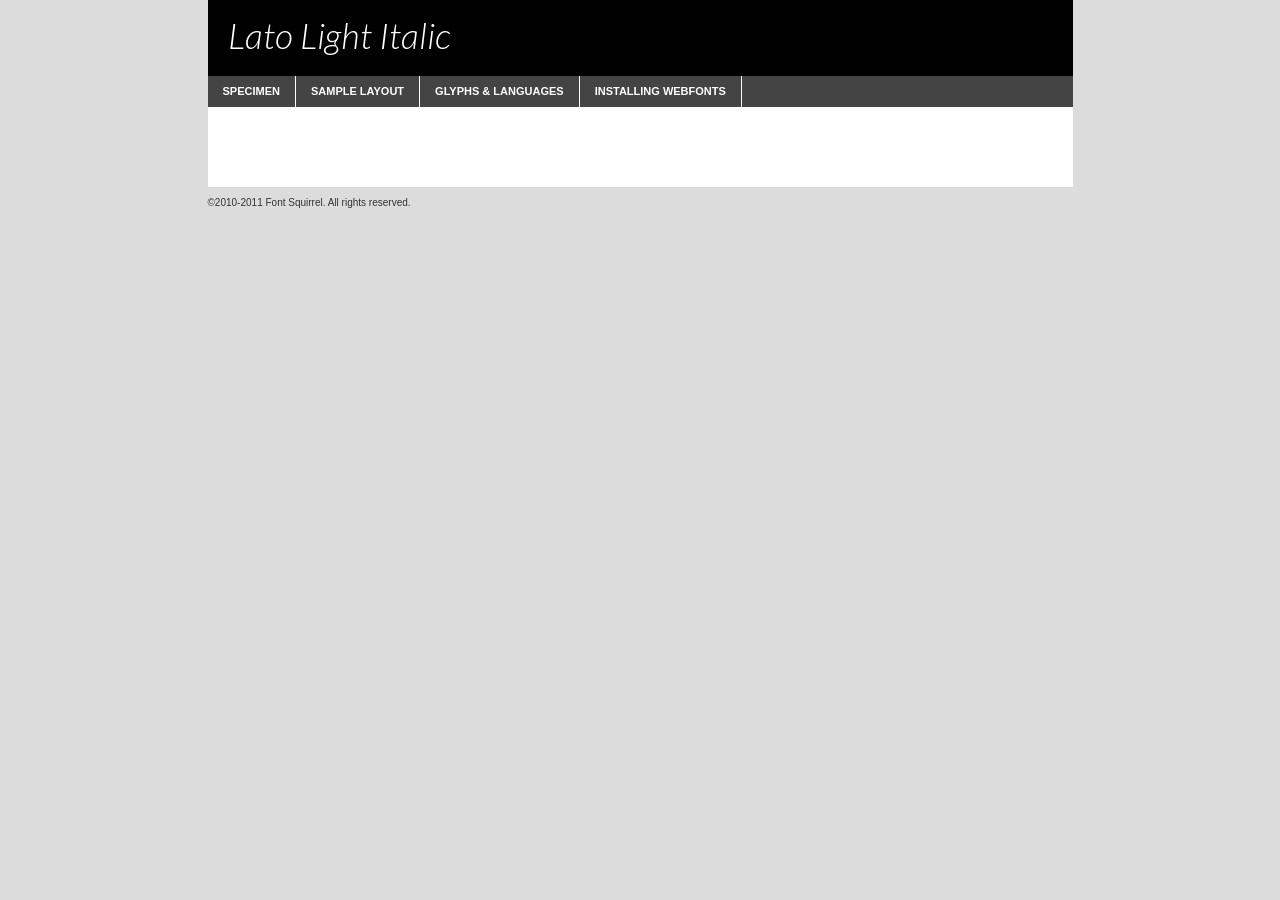
<file: fonts/lato-ligita-demo.html>
<!DOCTYPE html PUBLIC "-//W3C//DTD XHTML 1.0 Transitional//EN"
	"http://www.w3.org/TR/xhtml1/DTD/xhtml1-transitional.dtd">

<html xmlns="http://www.w3.org/1999/xhtml" xml:lang="en" lang="en">
<head>
	<meta http-equiv="Content-Type" content="text/html; charset=utf-8" />
	<script src="http://ajax.googleapis.com/ajax/libs/jquery/1.7.2/jquery.min.js" type="text/javascript" charset="utf-8"></script>
	<script src="specimen_files/easytabs.js" type="text/javascript" charset="utf-8"></script>
	<link rel="stylesheet" href="specimen_files/specimen_stylesheet.css" type="text/css" charset="utf-8" />
	<link rel="stylesheet" href="stylesheet.css" type="text/css" charset="utf-8" />

	<style type="text/css">
					body{
				font-family: 'latolight_italic';
							}
		</style>

	<title>Lato Light Italic Specimen</title>
	
	
	<script type="text/javascript" charset="utf-8">
		$(document).ready(function() {
			$('#container').easyTabs({defaultContent:1});
		});
	</script>
</head>

<body>
<div id="container">
	<div id="header">
		Lato Light Italic	</div>
	<ul class="tabs">
		<li><a href="#specimen">Specimen</a></li>
		<li><a href="#layout">Sample Layout</a></li>
				<li><a href="#glyphs">Glyphs &amp; Languages</a></li>
		<li><a href="#installing">Installing Webfonts</a></li>
		
	</ul>
	
	<div id="main_content">

		
			<div id="specimen">
		
				<div class="section">
					<div class="grid12 firstcol">
						<div class="huge">AaBb</div>
					</div>
				</div>
		
				<div class="section">
					<div class="glyph_range">A&#x200B;B&#x200b;C&#x200b;D&#x200b;E&#x200b;F&#x200b;G&#x200b;H&#x200b;I&#x200b;J&#x200b;K&#x200b;L&#x200b;M&#x200b;N&#x200b;O&#x200b;P&#x200b;Q&#x200b;R&#x200b;S&#x200b;T&#x200b;U&#x200b;V&#x200b;W&#x200b;X&#x200b;Y&#x200b;Z&#x200b;a&#x200b;b&#x200b;c&#x200b;d&#x200b;e&#x200b;f&#x200b;g&#x200b;h&#x200b;i&#x200b;j&#x200b;k&#x200b;l&#x200b;m&#x200b;n&#x200b;o&#x200b;p&#x200b;q&#x200b;r&#x200b;s&#x200b;t&#x200b;u&#x200b;v&#x200b;w&#x200b;x&#x200b;y&#x200b;z&#x200b;1&#x200b;2&#x200b;3&#x200b;4&#x200b;5&#x200b;6&#x200b;7&#x200b;8&#x200b;9&#x200b;0&#x200b;&amp;&#x200b;.&#x200b;,&#x200b;?&#x200b;!&#x200b;&#64;&#x200b;(&#x200b;)&#x200b;#&#x200b;$&#x200b;%&#x200b;*&#x200b;+&#x200b;-&#x200b;=&#x200b;:&#x200b;;</div>
				</div>
				<div class="section">
					<div class="grid12 firstcol">
						<table class="sample_table">
							<tr><td>10</td><td class="size10">abcdefghijklmnopqrstuvwxyzABCDEFGHIJKLMNOPQRSTUVWXYZ0123456789abcdefghijklmnopqrstuvwxyzABCDEFGHIJKLMNOPQRSTUVWXYZ0123456789abcdefghijklmnopqrstuvwxyzABCDEFGHIJKLMNOPQRSTUVWXYZ</td></tr>
							<tr><td>11</td><td class="size11">abcdefghijklmnopqrstuvwxyzABCDEFGHIJKLMNOPQRSTUVWXYZ0123456789abcdefghijklmnopqrstuvwxyzABCDEFGHIJKLMNOPQRSTUVWXYZ0123456789abcdefghijklmnopqrstuvwxyzABCDEFGHIJKLMNOPQRSTUVWXYZ</td></tr>
							<tr><td>12</td><td class="size12">abcdefghijklmnopqrstuvwxyzABCDEFGHIJKLMNOPQRSTUVWXYZ0123456789abcdefghijklmnopqrstuvwxyzABCDEFGHIJKLMNOPQRSTUVWXYZ0123456789abcdefghijklmnopqrstuvwxyzABCDEFGHIJKLMNOPQRSTUVWXYZ</td></tr>
							<tr><td>13</td><td class="size13">abcdefghijklmnopqrstuvwxyzABCDEFGHIJKLMNOPQRSTUVWXYZ0123456789abcdefghijklmnopqrstuvwxyzABCDEFGHIJKLMNOPQRSTUVWXYZ0123456789abcdefghijklmnopqrstuvwxyzABCDEFGHIJKLMNOPQRSTUVWXYZ</td></tr>
							<tr><td>14</td><td class="size14">abcdefghijklmnopqrstuvwxyzABCDEFGHIJKLMNOPQRSTUVWXYZ0123456789abcdefghijklmnopqrstuvwxyzABCDEFGHIJKLMNOPQRSTUVWXYZ0123456789abcdefghijklmnopqrstuvwxyzABCDEFGHIJKLMNOPQRSTUVWXYZ</td></tr>
							<tr><td>16</td><td class="size16">abcdefghijklmnopqrstuvwxyzABCDEFGHIJKLMNOPQRSTUVWXYZ0123456789abcdefghijklmnopqrstuvwxyzABCDEFGHIJKLMNOPQRSTUVWXYZ</td></tr>
							<tr><td>18</td><td class="size18">abcdefghijklmnopqrstuvwxyzABCDEFGHIJKLMNOPQRSTUVWXYZ0123456789abcdefghijklmnopqrstuvwxyzABCDEFGHIJKLMNOPQRSTUVWXYZ</td></tr>
							<tr><td>20</td><td class="size20">abcdefghijklmnopqrstuvwxyzABCDEFGHIJKLMNOPQRSTUVWXYZ0123456789abcdefghijklmnopqrstuvwxyzABCDEFGHIJKLMNOPQRSTUVWXYZ</td></tr>
							<tr><td>24</td><td class="size24">abcdefghijklmnopqrstuvwxyzABCDEFGHIJKLMNOPQRSTUVWXYZ0123456789abcdefghijklmnopqrstuvwxyzABCDEFGHIJKLMNOPQRSTUVWXYZ</td></tr>
							<tr><td>30</td><td class="size30">abcdefghijklmnopqrstuvwxyzABCDEFGHIJKLMNOPQRSTUVWXYZ0123456789abcdefghijklmnopqrstuvwxyzABCDEFGHIJKLMNOPQRSTUVWXYZ</td></tr>
							<tr><td>36</td><td class="size36">abcdefghijklmnopqrstuvwxyzABCDEFGHIJKLMNOPQRSTUVWXYZ0123456789abcdefghijklmnopqrstuvwxyzABCDEFGHIJKLMNOPQRSTUVWXYZ</td></tr>
							<tr><td>48</td><td class="size48">abcdefghijklmnopqrstuvwxyzABCDEFGHIJKLMNOPQRSTUVWXYZ0123456789abcdefghijklmnopqrstuvwxyzABCDEFGHIJKLMNOPQRSTUVWXYZ</td></tr>
							<tr><td>60</td><td class="size60">abcdefghijklmnopqrstuvwxyzABCDEFGHIJKLMNOPQRSTUVWXYZ0123456789abcdefghijklmnopqrstuvwxyzABCDEFGHIJKLMNOPQRSTUVWXYZ</td></tr>
							<tr><td>72</td><td class="size72">abcdefghijklmnopqrstuvwxyzABCDEFGHIJKLMNOPQRSTUVWXYZ0123456789abcdefghijklmnopqrstuvwxyzABCDEFGHIJKLMNOPQRSTUVWXYZ</td></tr>
							<tr><td>90</td><td class="size90">abcdefghijklmnopqrstuvwxyzABCDEFGHIJKLMNOPQRSTUVWXYZ0123456789abcdefghijklmnopqrstuvwxyzABCDEFGHIJKLMNOPQRSTUVWXYZ</td></tr>
						</table>
				
					</div>
			
				</div>
		
		
		
								<div class="section" id="bodycomparison">


										<div id="xheight">
				<div class="fontbody">&#x25FC;&#x25FC;&#x25FC;&#x25FC;&#x25FC;&#x25FC;&#x25FC;&#x25FC;&#x25FC;&#x25FC;&#x25FC;&#x25FC;&#x25FC;&#x25FC;&#x25FC;&#x25FC;&#x25FC;&#x25FC;&#x25FC;&#x25FC;&#x25FC;&#x25FC;&#x25FC;&#x25FC;&#x25FC;&#x25FC;&#x25FC;&#x25FC;&#x25FC;&#x25FC;&#x25FC;&#x25FC;&#x25FC;&#x25FC;&#x25FC;&#x25FC;&#x25FC;&#x25FC;&#x25FC;&#x25FC;&#x25FC;&#x25FC;&#x25FC;&#x25FC;&#x25FC;&#x25FC;&#x25FC;&#x25FC;&#x25FC;&#x25FC;&#x25FC;&#x25FC;&#x25FC;&#x25FC;&#x25FC;&#x25FC;&#x25FC;&#x25FC;&#x25FC;&#x25FC;&#x25FC;&#x25FC;&#x25FC;&#x25FC;&#x25FC;&#x25FC;&#x25FC;&#x25FC;&#x25FC;&#x25FC;&#x25FC;&#x25FC;&#x25FC;&#x25FC;&#x25FC;&#x25FC;&#x25FC;&#x25FC;&#x25FC;&#x25FC;&#x25FC;&#x25FC;&#x25FC;&#x25FC;&#x25FC;&#x25FC;&#x25FC;&#x25FC;&#x25FC;&#x25FC;&#x25FC;&#x25FC;&#x25FC;&#x25FC;&#x25FC;&#x25FC;&#x25FC;&#x25FC;&#x25FC;body</div><div class="arialbody">body</div><div class="verdanabody">body</div><div class="georgiabody">body</div></div>
										<div class="fontbody" style="z-index:1">
											body<span>Lato Light Italic</span>
										</div>
										<div class="arialbody" style="z-index:1">
											body<span>Arial</span>
										</div>
										<div class="verdanabody" style="z-index:1">
											body<span>Verdana</span>
										</div>
										<div class="georgiabody" style="z-index:1">
											body<span>Georgia</span>
										</div>



								</div>
		
		
				<div class="section psample psample_row1" id="">
					
					<div class="grid2 firstcol">
						<p class="size10"><span>10.</span>Aenean lacinia bibendum nulla sed consectetur. Fusce dapibus, tellus ac cursus commodo, tortor mauris condimentum nibh, ut fermentum massa justo sit amet risus. Nullam id dolor id nibh ultricies vehicula ut id elit. Cum sociis natoque penatibus et magnis dis parturient montes, nascetur ridiculus mus. Nulla vitae elit libero, a pharetra augue.</p>
			
					</div>
					<div class="grid3">
						<p class="size11"><span>11.</span>Aenean lacinia bibendum nulla sed consectetur. Fusce dapibus, tellus ac cursus commodo, tortor mauris condimentum nibh, ut fermentum massa justo sit amet risus. Nullam id dolor id nibh ultricies vehicula ut id elit. Cum sociis natoque penatibus et magnis dis parturient montes, nascetur ridiculus mus. Nulla vitae elit libero, a pharetra augue.</p>
			
					</div>
					<div class="grid3">
						<p class="size12"><span>12.</span>Aenean lacinia bibendum nulla sed consectetur. Fusce dapibus, tellus ac cursus commodo, tortor mauris condimentum nibh, ut fermentum massa justo sit amet risus. Nullam id dolor id nibh ultricies vehicula ut id elit. Cum sociis natoque penatibus et magnis dis parturient montes, nascetur ridiculus mus. Nulla vitae elit libero, a pharetra augue.</p>
			
					</div>
					<div class="grid4">
						<p class="size13"><span>13.</span>Aenean lacinia bibendum nulla sed consectetur. Fusce dapibus, tellus ac cursus commodo, tortor mauris condimentum nibh, ut fermentum massa justo sit amet risus. Nullam id dolor id nibh ultricies vehicula ut id elit. Cum sociis natoque penatibus et magnis dis parturient montes, nascetur ridiculus mus. Nulla vitae elit libero, a pharetra augue.</p>
			
					</div>
					<div class="white_blend"></div>
					
				</div>
				<div class="section psample psample_row2" id="">
					<div class="grid3 firstcol">
						<p class="size14"><span>14.</span>Aenean lacinia bibendum nulla sed consectetur. Fusce dapibus, tellus ac cursus commodo, tortor mauris condimentum nibh, ut fermentum massa justo sit amet risus. Nullam id dolor id nibh ultricies vehicula ut id elit. Cum sociis natoque penatibus et magnis dis parturient montes, nascetur ridiculus mus. Nulla vitae elit libero, a pharetra augue.</p>
			
					</div>
					<div class="grid4">
						<p class="size16"><span>16.</span>Aenean lacinia bibendum nulla sed consectetur. Fusce dapibus, tellus ac cursus commodo, tortor mauris condimentum nibh, ut fermentum massa justo sit amet risus. Nullam id dolor id nibh ultricies vehicula ut id elit. Cum sociis natoque penatibus et magnis dis parturient montes, nascetur ridiculus mus. Nulla vitae elit libero, a pharetra augue.</p>
			
					</div>
					<div class="grid5">
						<p class="size18"><span>18.</span>Aenean lacinia bibendum nulla sed consectetur. Fusce dapibus, tellus ac cursus commodo, tortor mauris condimentum nibh, ut fermentum massa justo sit amet risus. Nullam id dolor id nibh ultricies vehicula ut id elit. Cum sociis natoque penatibus et magnis dis parturient montes, nascetur ridiculus mus. Nulla vitae elit libero, a pharetra augue.</p>
			
					</div>

					<div class="white_blend"></div>

				</div>
				
				<div class="section psample psample_row3" id="">
					<div class="grid5 firstcol">
						<p class="size20"><span>20.</span>Aenean lacinia bibendum nulla sed consectetur. Fusce dapibus, tellus ac cursus commodo, tortor mauris condimentum nibh, ut fermentum massa justo sit amet risus. Nullam id dolor id nibh ultricies vehicula ut id elit. Cum sociis natoque penatibus et magnis dis parturient montes, nascetur ridiculus mus. Nulla vitae elit libero, a pharetra augue.</p>
					</div>
					<div class="grid7">
						<p class="size24"><span>24.</span>Aenean lacinia bibendum nulla sed consectetur. Fusce dapibus, tellus ac cursus commodo, tortor mauris condimentum nibh, ut fermentum massa justo sit amet risus. Nullam id dolor id nibh ultricies vehicula ut id elit. Cum sociis natoque penatibus et magnis dis parturient montes, nascetur ridiculus mus. Nulla vitae elit libero, a pharetra augue.</p>
					</div>
					
					<div class="white_blend"></div>
					
				</div>
				
				<div class="section psample psample_row4" id="">
					<div class="grid12 firstcol">
						<p class="size30"><span>30.</span>Aenean lacinia bibendum nulla sed consectetur. Fusce dapibus, tellus ac cursus commodo, tortor mauris condimentum nibh, ut fermentum massa justo sit amet risus. Nullam id dolor id nibh ultricies vehicula ut id elit. Cum sociis natoque penatibus et magnis dis parturient montes, nascetur ridiculus mus. Nulla vitae elit libero, a pharetra augue.</p>
					</div>
					<div class="white_blend"></div>
					
				</div>
				
				
				
				<div class="section psample psample_row1 fullreverse">
					<div class="grid2 firstcol">
						<p class="size10"><span>10.</span>Aenean lacinia bibendum nulla sed consectetur. Fusce dapibus, tellus ac cursus commodo, tortor mauris condimentum nibh, ut fermentum massa justo sit amet risus. Nullam id dolor id nibh ultricies vehicula ut id elit. Cum sociis natoque penatibus et magnis dis parturient montes, nascetur ridiculus mus. Nulla vitae elit libero, a pharetra augue.</p>
			
					</div>
					<div class="grid3">
						<p class="size11"><span>11.</span>Aenean lacinia bibendum nulla sed consectetur. Fusce dapibus, tellus ac cursus commodo, tortor mauris condimentum nibh, ut fermentum massa justo sit amet risus. Nullam id dolor id nibh ultricies vehicula ut id elit. Cum sociis natoque penatibus et magnis dis parturient montes, nascetur ridiculus mus. Nulla vitae elit libero, a pharetra augue.</p>
			
					</div>
					<div class="grid3">
						<p class="size12"><span>12.</span>Aenean lacinia bibendum nulla sed consectetur. Fusce dapibus, tellus ac cursus commodo, tortor mauris condimentum nibh, ut fermentum massa justo sit amet risus. Nullam id dolor id nibh ultricies vehicula ut id elit. Cum sociis natoque penatibus et magnis dis parturient montes, nascetur ridiculus mus. Nulla vitae elit libero, a pharetra augue.</p>
			
					</div>
					<div class="grid4">
						<p class="size13"><span>13.</span>Aenean lacinia bibendum nulla sed consectetur. Fusce dapibus, tellus ac cursus commodo, tortor mauris condimentum nibh, ut fermentum massa justo sit amet risus. Nullam id dolor id nibh ultricies vehicula ut id elit. Cum sociis natoque penatibus et magnis dis parturient montes, nascetur ridiculus mus. Nulla vitae elit libero, a pharetra augue.</p>
			
					</div>
					<div class="black_blend"></div>
					
				</div>
				
				<div class="section psample psample_row2 fullreverse">
					<div class="grid3 firstcol">
						<p class="size14"><span>14.</span>Aenean lacinia bibendum nulla sed consectetur. Fusce dapibus, tellus ac cursus commodo, tortor mauris condimentum nibh, ut fermentum massa justo sit amet risus. Nullam id dolor id nibh ultricies vehicula ut id elit. Cum sociis natoque penatibus et magnis dis parturient montes, nascetur ridiculus mus. Nulla vitae elit libero, a pharetra augue.</p>
			
					</div>
					<div class="grid4">
						<p class="size16"><span>16.</span>Aenean lacinia bibendum nulla sed consectetur. Fusce dapibus, tellus ac cursus commodo, tortor mauris condimentum nibh, ut fermentum massa justo sit amet risus. Nullam id dolor id nibh ultricies vehicula ut id elit. Cum sociis natoque penatibus et magnis dis parturient montes, nascetur ridiculus mus. Nulla vitae elit libero, a pharetra augue.</p>
			
					</div>
					<div class="grid5">
						<p class="size18"><span>18.</span>Aenean lacinia bibendum nulla sed consectetur. Fusce dapibus, tellus ac cursus commodo, tortor mauris condimentum nibh, ut fermentum massa justo sit amet risus. Nullam id dolor id nibh ultricies vehicula ut id elit. Cum sociis natoque penatibus et magnis dis parturient montes, nascetur ridiculus mus. Nulla vitae elit libero, a pharetra augue.</p>
			
					</div>
					<div class="black_blend"></div>

				</div>
				
				<div class="section psample fullreverse psample_row3" id="">
					<div class="grid5 firstcol">
						<p class="size20"><span>20.</span>Aenean lacinia bibendum nulla sed consectetur. Fusce dapibus, tellus ac cursus commodo, tortor mauris condimentum nibh, ut fermentum massa justo sit amet risus. Nullam id dolor id nibh ultricies vehicula ut id elit. Cum sociis natoque penatibus et magnis dis parturient montes, nascetur ridiculus mus. Nulla vitae elit libero, a pharetra augue.</p>
					</div>
					<div class="grid7">
						<p class="size24"><span>24.</span>Aenean lacinia bibendum nulla sed consectetur. Fusce dapibus, tellus ac cursus commodo, tortor mauris condimentum nibh, ut fermentum massa justo sit amet risus. Nullam id dolor id nibh ultricies vehicula ut id elit. Cum sociis natoque penatibus et magnis dis parturient montes, nascetur ridiculus mus. Nulla vitae elit libero, a pharetra augue.</p>
					</div>
					
					<div class="black_blend"></div>
					
				</div>
				
				<div class="section psample fullreverse psample_row4" id="" style="border-bottom: 20px #000 solid;">
					<div class="grid12 firstcol">
						<p class="size30"><span>30.</span>Aenean lacinia bibendum nulla sed consectetur. Fusce dapibus, tellus ac cursus commodo, tortor mauris condimentum nibh, ut fermentum massa justo sit amet risus. Nullam id dolor id nibh ultricies vehicula ut id elit. Cum sociis natoque penatibus et magnis dis parturient montes, nascetur ridiculus mus. Nulla vitae elit libero, a pharetra augue.</p>
					</div>
					<div class="black_blend"></div>
					
				</div>
				
				
				
				
			</div>
			
			<div id="layout">
				
				<div class="section">
					
					<div class="grid12 firstcol">
						<h1>Lorem Ipsum Dolor</h1>
						<h2>Etiam porta sem malesuada magna mollis euismod</h2>
						
						<p class="byline">By <a href="#link">Aenean Lacinia</a></p>
					</div>
				</div>
				<div class="section">
					<div class="grid8 firstcol">
						<p class="large">Donec sed odio dui. Morbi leo risus, porta ac consectetur ac, vestibulum at eros. Fusce dapibus, tellus ac cursus commodo, tortor mauris condimentum nibh, ut fermentum massa justo sit amet risus. </p>

						
						<h3>Pellentesque ornare sem</h3>

						<p>Maecenas sed diam eget risus varius blandit sit amet non magna. Maecenas faucibus mollis interdum. Donec ullamcorper nulla non metus auctor fringilla. Nullam id dolor id nibh ultricies vehicula ut id elit. Nullam id dolor id nibh ultricies vehicula ut id elit. </p>

						<p>Aenean eu leo quam. Pellentesque ornare sem lacinia quam venenatis vestibulum. Lorem ipsum dolor sit amet, consectetur adipiscing elit. Cum sociis natoque penatibus et magnis dis parturient montes, nascetur ridiculus mus. </p>

						<p>Nulla vitae elit libero, a pharetra augue. Praesent commodo cursus magna, vel scelerisque nisl consectetur et. Aenean lacinia bibendum nulla sed consectetur. </p>

						<p>Nullam quis risus eget urna mollis ornare vel eu leo. Nullam quis risus eget urna mollis ornare vel eu leo. Maecenas sed diam eget risus varius blandit sit amet non magna. Donec ullamcorper nulla non metus auctor fringilla. </p>

						<h3>Cras mattis consectetur</h3>

						<p>Aenean eu leo quam. Pellentesque ornare sem lacinia quam venenatis vestibulum. Aenean lacinia bibendum nulla sed consectetur. Integer posuere erat a ante venenatis dapibus posuere velit aliquet. Cras mattis consectetur purus sit amet fermentum. </p>

						<p>Nullam id dolor id nibh ultricies vehicula ut id elit. Nullam quis risus eget urna mollis ornare vel eu leo. Cras mattis consectetur purus sit amet fermentum.</p>
					</div>
					
					<div class="grid4 sidebar">
						
						<div class="box reverse">
							<p class="last">Nullam quis risus eget urna mollis ornare vel eu leo. Donec ullamcorper nulla non metus auctor fringilla. Cras mattis consectetur purus sit amet fermentum. Sed posuere consectetur est at lobortis. Lorem ipsum dolor sit amet, consectetur adipiscing elit. </p>
						</div>
						
						<p class="caption">Maecenas sed diam eget risus varius.</p>

						<p>Vestibulum id ligula porta felis euismod semper. Integer posuere erat a ante venenatis dapibus posuere velit aliquet. Vestibulum id ligula porta felis euismod semper. Sed posuere consectetur est at lobortis. Maecenas sed diam eget risus varius blandit sit amet non magna. Fusce dapibus, tellus ac cursus commodo, tortor mauris condimentum nibh, ut fermentum massa justo sit amet risus. </p>

					

						<p>Duis mollis, est non commodo luctus, nisi erat porttitor ligula, eget lacinia odio sem nec elit. Aenean lacinia bibendum nulla sed consectetur. Vivamus sagittis lacus vel augue laoreet rutrum faucibus dolor auctor. Aenean lacinia bibendum nulla sed consectetur. Nullam quis risus eget urna mollis ornare vel eu leo. </p>

						<p>Praesent commodo cursus magna, vel scelerisque nisl consectetur et. Donec ullamcorper nulla non metus auctor fringilla. Maecenas faucibus mollis interdum. Fusce dapibus, tellus ac cursus commodo, tortor mauris condimentum nibh, ut fermentum massa justo sit amet risus. </p>

					</div>
				</div>
				
			</div>


			



		<div id="glyphs">
			<div class="section">
				<div class="grid12 firstcol">
			
				<h1>Language Support</h1>
				<p>The subset of Lato Light Italic in this kit supports the following languages:<br />
			
					English				</p>
				<h1>Glyph Chart</h1>
				<p>The subset of Lato Light Italic in this kit includes all the glyphs listed below. Unicode entities are included above each glyph to help you insert individual characters into your layout.</p>
				<div id="glyph_chart">
			
																														 <div><p>&amp;#13;</p>&#13;</div>
																				 <div><p>&amp;#32;</p>&#32;</div>
																				 <div><p>&amp;#33;</p>&#33;</div>
																				 <div><p>&amp;#34;</p>&#34;</div>
																				 <div><p>&amp;#35;</p>&#35;</div>
																				 <div><p>&amp;#36;</p>&#36;</div>
																				 <div><p>&amp;#37;</p>&#37;</div>
																				 <div><p>&amp;#38;</p>&#38;</div>
																				 <div><p>&amp;#39;</p>&#39;</div>
																				 <div><p>&amp;#40;</p>&#40;</div>
																				 <div><p>&amp;#41;</p>&#41;</div>
																				 <div><p>&amp;#42;</p>&#42;</div>
																				 <div><p>&amp;#43;</p>&#43;</div>
																				 <div><p>&amp;#44;</p>&#44;</div>
																				 <div><p>&amp;#45;</p>&#45;</div>
																				 <div><p>&amp;#46;</p>&#46;</div>
																				 <div><p>&amp;#47;</p>&#47;</div>
																				 <div><p>&amp;#48;</p>&#48;</div>
																				 <div><p>&amp;#49;</p>&#49;</div>
																				 <div><p>&amp;#50;</p>&#50;</div>
																				 <div><p>&amp;#51;</p>&#51;</div>
																				 <div><p>&amp;#52;</p>&#52;</div>
																				 <div><p>&amp;#53;</p>&#53;</div>
																				 <div><p>&amp;#54;</p>&#54;</div>
																				 <div><p>&amp;#55;</p>&#55;</div>
																				 <div><p>&amp;#56;</p>&#56;</div>
																				 <div><p>&amp;#57;</p>&#57;</div>
																				 <div><p>&amp;#58;</p>&#58;</div>
																				 <div><p>&amp;#59;</p>&#59;</div>
																				 <div><p>&amp;#60;</p>&#60;</div>
																				 <div><p>&amp;#61;</p>&#61;</div>
																				 <div><p>&amp;#62;</p>&#62;</div>
																				 <div><p>&amp;#63;</p>&#63;</div>
																				 <div><p>&amp;#64;</p>&#64;</div>
																				 <div><p>&amp;#65;</p>&#65;</div>
																				 <div><p>&amp;#66;</p>&#66;</div>
																				 <div><p>&amp;#67;</p>&#67;</div>
																				 <div><p>&amp;#68;</p>&#68;</div>
																				 <div><p>&amp;#69;</p>&#69;</div>
																				 <div><p>&amp;#70;</p>&#70;</div>
																				 <div><p>&amp;#71;</p>&#71;</div>
																				 <div><p>&amp;#72;</p>&#72;</div>
																				 <div><p>&amp;#73;</p>&#73;</div>
																				 <div><p>&amp;#74;</p>&#74;</div>
																				 <div><p>&amp;#75;</p>&#75;</div>
																				 <div><p>&amp;#76;</p>&#76;</div>
																				 <div><p>&amp;#77;</p>&#77;</div>
																				 <div><p>&amp;#78;</p>&#78;</div>
																				 <div><p>&amp;#79;</p>&#79;</div>
																				 <div><p>&amp;#80;</p>&#80;</div>
																				 <div><p>&amp;#81;</p>&#81;</div>
																				 <div><p>&amp;#82;</p>&#82;</div>
																				 <div><p>&amp;#83;</p>&#83;</div>
																				 <div><p>&amp;#84;</p>&#84;</div>
																				 <div><p>&amp;#85;</p>&#85;</div>
																				 <div><p>&amp;#86;</p>&#86;</div>
																				 <div><p>&amp;#87;</p>&#87;</div>
																				 <div><p>&amp;#88;</p>&#88;</div>
																				 <div><p>&amp;#89;</p>&#89;</div>
																				 <div><p>&amp;#90;</p>&#90;</div>
																				 <div><p>&amp;#91;</p>&#91;</div>
																				 <div><p>&amp;#92;</p>&#92;</div>
																				 <div><p>&amp;#93;</p>&#93;</div>
																				 <div><p>&amp;#94;</p>&#94;</div>
																				 <div><p>&amp;#95;</p>&#95;</div>
																				 <div><p>&amp;#96;</p>&#96;</div>
																				 <div><p>&amp;#97;</p>&#97;</div>
																				 <div><p>&amp;#98;</p>&#98;</div>
																				 <div><p>&amp;#99;</p>&#99;</div>
																				 <div><p>&amp;#100;</p>&#100;</div>
																				 <div><p>&amp;#101;</p>&#101;</div>
																				 <div><p>&amp;#102;</p>&#102;</div>
																				 <div><p>&amp;#103;</p>&#103;</div>
																				 <div><p>&amp;#104;</p>&#104;</div>
																				 <div><p>&amp;#105;</p>&#105;</div>
																				 <div><p>&amp;#106;</p>&#106;</div>
																				 <div><p>&amp;#107;</p>&#107;</div>
																				 <div><p>&amp;#108;</p>&#108;</div>
																				 <div><p>&amp;#109;</p>&#109;</div>
																				 <div><p>&amp;#110;</p>&#110;</div>
																				 <div><p>&amp;#111;</p>&#111;</div>
																				 <div><p>&amp;#112;</p>&#112;</div>
																				 <div><p>&amp;#113;</p>&#113;</div>
																				 <div><p>&amp;#114;</p>&#114;</div>
																				 <div><p>&amp;#115;</p>&#115;</div>
																				 <div><p>&amp;#116;</p>&#116;</div>
																				 <div><p>&amp;#117;</p>&#117;</div>
																				 <div><p>&amp;#118;</p>&#118;</div>
																				 <div><p>&amp;#119;</p>&#119;</div>
																				 <div><p>&amp;#120;</p>&#120;</div>
																				 <div><p>&amp;#121;</p>&#121;</div>
																				 <div><p>&amp;#122;</p>&#122;</div>
																				 <div><p>&amp;#123;</p>&#123;</div>
																				 <div><p>&amp;#124;</p>&#124;</div>
																				 <div><p>&amp;#125;</p>&#125;</div>
																				 <div><p>&amp;#126;</p>&#126;</div>
																				 <div><p>&amp;#160;</p>&#160;</div>
																				 <div><p>&amp;#161;</p>&#161;</div>
																				 <div><p>&amp;#162;</p>&#162;</div>
																				 <div><p>&amp;#163;</p>&#163;</div>
																				 <div><p>&amp;#164;</p>&#164;</div>
																				 <div><p>&amp;#165;</p>&#165;</div>
																				 <div><p>&amp;#166;</p>&#166;</div>
																				 <div><p>&amp;#167;</p>&#167;</div>
																				 <div><p>&amp;#168;</p>&#168;</div>
																				 <div><p>&amp;#169;</p>&#169;</div>
																				 <div><p>&amp;#170;</p>&#170;</div>
																				 <div><p>&amp;#171;</p>&#171;</div>
																				 <div><p>&amp;#172;</p>&#172;</div>
																				 <div><p>&amp;#173;</p>&#173;</div>
																				 <div><p>&amp;#174;</p>&#174;</div>
																				 <div><p>&amp;#175;</p>&#175;</div>
																				 <div><p>&amp;#176;</p>&#176;</div>
																				 <div><p>&amp;#177;</p>&#177;</div>
																				 <div><p>&amp;#178;</p>&#178;</div>
																				 <div><p>&amp;#179;</p>&#179;</div>
																				 <div><p>&amp;#180;</p>&#180;</div>
																				 <div><p>&amp;#181;</p>&#181;</div>
																				 <div><p>&amp;#182;</p>&#182;</div>
																				 <div><p>&amp;#183;</p>&#183;</div>
																				 <div><p>&amp;#184;</p>&#184;</div>
																				 <div><p>&amp;#185;</p>&#185;</div>
																				 <div><p>&amp;#186;</p>&#186;</div>
																				 <div><p>&amp;#187;</p>&#187;</div>
																				 <div><p>&amp;#188;</p>&#188;</div>
																				 <div><p>&amp;#189;</p>&#189;</div>
																				 <div><p>&amp;#190;</p>&#190;</div>
																				 <div><p>&amp;#191;</p>&#191;</div>
																				 <div><p>&amp;#198;</p>&#198;</div>
																				 <div><p>&amp;#199;</p>&#199;</div>
																				 <div><p>&amp;#208;</p>&#208;</div>
																				 <div><p>&amp;#215;</p>&#215;</div>
																				 <div><p>&amp;#216;</p>&#216;</div>
																				 <div><p>&amp;#222;</p>&#222;</div>
																				 <div><p>&amp;#223;</p>&#223;</div>
																				 <div><p>&amp;#230;</p>&#230;</div>
																				 <div><p>&amp;#231;</p>&#231;</div>
																				 <div><p>&amp;#240;</p>&#240;</div>
																				 <div><p>&amp;#247;</p>&#247;</div>
																				 <div><p>&amp;#248;</p>&#248;</div>
																				 <div><p>&amp;#254;</p>&#254;</div>
																				 <div><p>&amp;#305;</p>&#305;</div>
																				 <div><p>&amp;#338;</p>&#338;</div>
																				 <div><p>&amp;#339;</p>&#339;</div>
																				 <div><p>&amp;#710;</p>&#710;</div>
																				 <div><p>&amp;#730;</p>&#730;</div>
																				 <div><p>&amp;#732;</p>&#732;</div>
																				 <div><p>&amp;#8192;</p>&#8192;</div>
																				 <div><p>&amp;#8193;</p>&#8193;</div>
																				 <div><p>&amp;#8194;</p>&#8194;</div>
																				 <div><p>&amp;#8195;</p>&#8195;</div>
																				 <div><p>&amp;#8196;</p>&#8196;</div>
																				 <div><p>&amp;#8197;</p>&#8197;</div>
																				 <div><p>&amp;#8198;</p>&#8198;</div>
																				 <div><p>&amp;#8199;</p>&#8199;</div>
																				 <div><p>&amp;#8200;</p>&#8200;</div>
																				 <div><p>&amp;#8201;</p>&#8201;</div>
																				 <div><p>&amp;#8202;</p>&#8202;</div>
																				 <div><p>&amp;#8208;</p>&#8208;</div>
																				 <div><p>&amp;#8209;</p>&#8209;</div>
																				 <div><p>&amp;#8210;</p>&#8210;</div>
																				 <div><p>&amp;#8211;</p>&#8211;</div>
																				 <div><p>&amp;#8212;</p>&#8212;</div>
																				 <div><p>&amp;#8216;</p>&#8216;</div>
																				 <div><p>&amp;#8217;</p>&#8217;</div>
																				 <div><p>&amp;#8218;</p>&#8218;</div>
																				 <div><p>&amp;#8220;</p>&#8220;</div>
																				 <div><p>&amp;#8221;</p>&#8221;</div>
																				 <div><p>&amp;#8222;</p>&#8222;</div>
																				 <div><p>&amp;#8226;</p>&#8226;</div>
																				 <div><p>&amp;#8230;</p>&#8230;</div>
																				 <div><p>&amp;#8239;</p>&#8239;</div>
																				 <div><p>&amp;#8249;</p>&#8249;</div>
																				 <div><p>&amp;#8250;</p>&#8250;</div>
																				 <div><p>&amp;#8287;</p>&#8287;</div>
																				 <div><p>&amp;#8364;</p>&#8364;</div>
																				 <div><p>&amp;#8482;</p>&#8482;</div>
																				 <div><p>&amp;#9724;</p>&#9724;</div>
																				 <div><p>&amp;#64257;</p>&#64257;</div>
																				 <div><p>&amp;#64258;</p>&#64258;</div>
																																																																																																												</div>	
				</div>
		
		
			</div>
		</div>
		
		
		<div id="specs">
			
		</div>
	
		<div id="installing">
			<div class="section">
				<div class="grid7 firstcol">
					<h1>Installing Webfonts</h1>
					
					<p>Webfonts are supported by all major browser platforms but not all in the same way. There are currently four different font formats that must be included in order to target all browsers. This includes TTF, WOFF, EOT and SVG.</p>
					
					<h2>1. Upload your webfonts</h2>
					<p>You must upload your webfont kit to your website. They should be in or near the same directory as your CSS files.</p>
					
					<h2>2. Include the webfont stylesheet</h2>
					<p>A special CSS @font-face declaration helps the various browsers select the appropriate font it needs without causing you a bunch of headaches. Learn more about this syntax by reading the <a href="http://www.fontspring.com/blog/further-hardening-of-the-bulletproof-syntax">Fontspring blog post</a> about it. The code for it is as follows:</p>


<code>
@font-face{ 
	font-family: 'MyWebFont';
	src: url('WebFont.eot');
	src: url('WebFont.eot?#iefix') format('embedded-opentype'),
	     url('WebFont.woff') format('woff'),
	     url('WebFont.ttf') format('truetype'),
	     url('WebFont.svg#webfont') format('svg');
}
</code>

	<p>We've already gone ahead and generated the code for you. All you have to do is link to the stylesheet in your HTML, like this:</p>
	<code>&lt;link rel=&quot;stylesheet&quot; href=&quot;stylesheet.css&quot; type=&quot;text/css&quot; charset=&quot;utf-8&quot; /&gt;</code>

					<h2>3. Modify your own stylesheet</h2>
					<p>To take advantage of your new fonts, you must tell your stylesheet to use them. Look at the original @font-face declaration above and find the property called "font-family." The name linked there will be what you use to reference the font. Prepend that webfont name to the font stack in the "font-family" property, inside the selector you want to change. For example:</p>
<code>p { font-family: 'WebFont', Arial, sans-serif; }</code>

<h2>4. Test</h2>
<p>Getting webfonts to work cross-browser <em>can</em> be tricky. Use the information in the sidebar to help you if you find that fonts aren't loading in a particular browser.</p>
				</div>
				
				<div class="grid5 sidebar">
					<div class="box">
						<h2>Troubleshooting<br />Font-Face Problems</h2>
						<p>Having trouble getting your webfonts to load in your new website? Here are some tips to sort out what might be the problem.</p>

						<h3>Fonts not showing in any browser</h3>

						<p>This sounds like you need to work on the plumbing. You either did not upload the fonts to the correct directory, or you did not link the fonts properly in the CSS. If you've confirmed that all this is correct and you still have a problem, take a look at your .htaccess file and see if requests are getting intercepted.</p>

						<h3>Fonts not loading in iPhone or iPad</h3>

						<p>The most common problem here is that you are serving the fonts from an IIS server. IIS refuses to serve files that have unknown MIME types. If that is the case, you must set the MIME type for SVG to "image/svg+xml" in the server settings. Follow these instructions from Microsoft if you need help.</p>

						<h3>Fonts not loading in Firefox</h3>

						<p>The primary reason for this failure? You are still using a version Firefox older than 3.5. So upgrade already! If that isn't it, then you are very likely serving fonts from a different domain. Firefox requires that all font assets be served from the same domain. Lastly it is possible that you need to add WOFF to your list of MIME types (if you are serving via IIS.)</p>

						<h3>Fonts not loading in IE</h3>

						<p>Are you looking at Internet Explorer on an actual Windows machine or are you cheating by using a service like Adobe BrowserLab? Many of these screenshot services do not render @font-face for IE. Best to test it on a real machine.</p>

						<h3>Fonts not loading in IE9</h3>

						<p>IE9, like Firefox, requires that fonts be served from the same domain as the website. Make sure that is the case.</p>
					</div>
				</div>
			</div>
			
		</div>
	
	</div>
	<div id="footer">
		<p>&copy;2010-2011 Font Squirrel. All rights reserved.</p>
	</div>
</div>
</body>
</html>
</file>
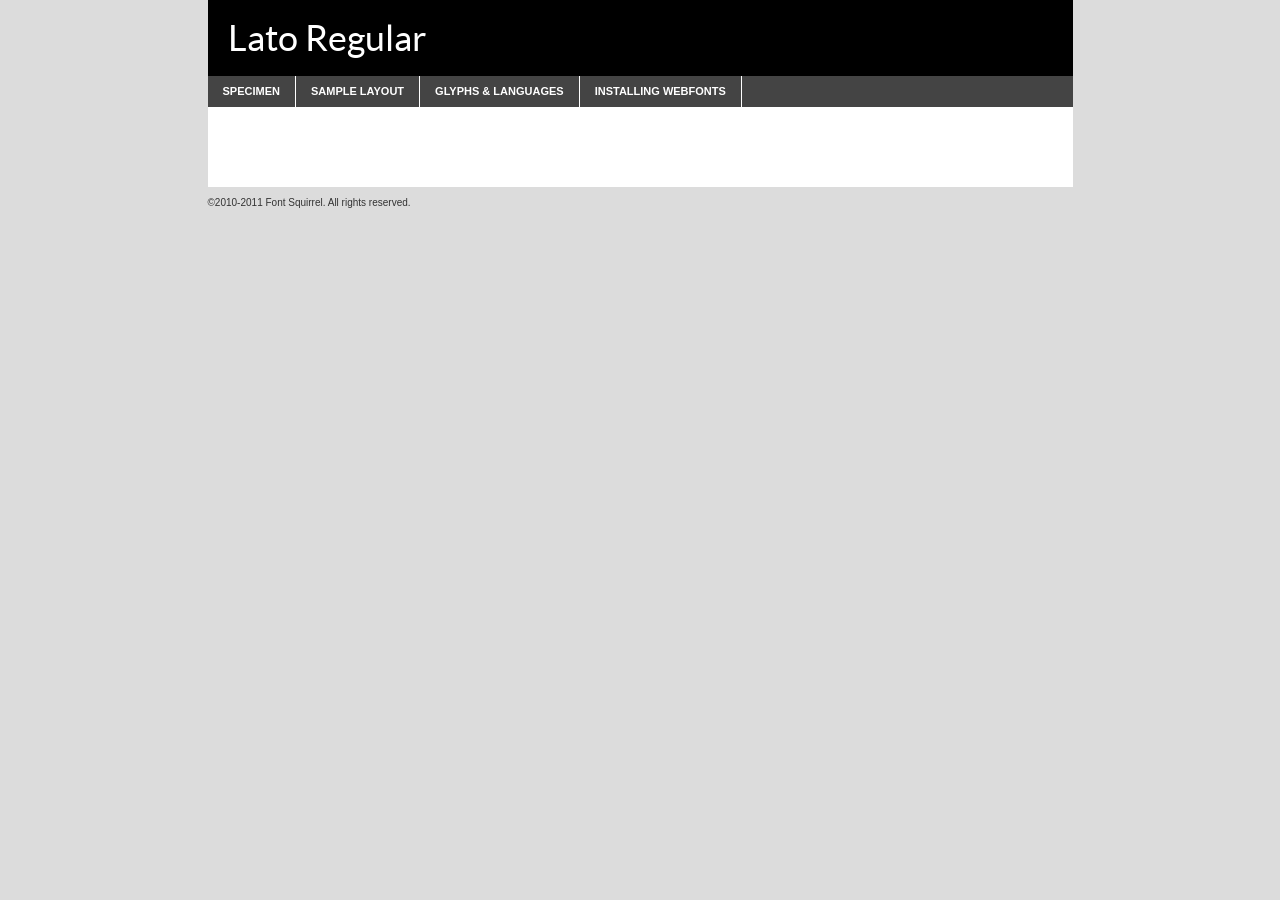
<file: fonts/lato-reg-demo.html>
<!DOCTYPE html PUBLIC "-//W3C//DTD XHTML 1.0 Transitional//EN"
	"http://www.w3.org/TR/xhtml1/DTD/xhtml1-transitional.dtd">

<html xmlns="http://www.w3.org/1999/xhtml" xml:lang="en" lang="en">
<head>
	<meta http-equiv="Content-Type" content="text/html; charset=utf-8" />
	<script src="http://ajax.googleapis.com/ajax/libs/jquery/1.7.2/jquery.min.js" type="text/javascript" charset="utf-8"></script>
	<script src="specimen_files/easytabs.js" type="text/javascript" charset="utf-8"></script>
	<link rel="stylesheet" href="specimen_files/specimen_stylesheet.css" type="text/css" charset="utf-8" />
	<link rel="stylesheet" href="stylesheet.css" type="text/css" charset="utf-8" />

	<style type="text/css">
					body{
				font-family: 'latoregular';
							}
		</style>

	<title>Lato Regular Specimen</title>
	
	
	<script type="text/javascript" charset="utf-8">
		$(document).ready(function() {
			$('#container').easyTabs({defaultContent:1});
		});
	</script>
</head>

<body>
<div id="container">
	<div id="header">
		Lato Regular	</div>
	<ul class="tabs">
		<li><a href="#specimen">Specimen</a></li>
		<li><a href="#layout">Sample Layout</a></li>
				<li><a href="#glyphs">Glyphs &amp; Languages</a></li>
		<li><a href="#installing">Installing Webfonts</a></li>
		
	</ul>
	
	<div id="main_content">

		
			<div id="specimen">
		
				<div class="section">
					<div class="grid12 firstcol">
						<div class="huge">AaBb</div>
					</div>
				</div>
		
				<div class="section">
					<div class="glyph_range">A&#x200B;B&#x200b;C&#x200b;D&#x200b;E&#x200b;F&#x200b;G&#x200b;H&#x200b;I&#x200b;J&#x200b;K&#x200b;L&#x200b;M&#x200b;N&#x200b;O&#x200b;P&#x200b;Q&#x200b;R&#x200b;S&#x200b;T&#x200b;U&#x200b;V&#x200b;W&#x200b;X&#x200b;Y&#x200b;Z&#x200b;a&#x200b;b&#x200b;c&#x200b;d&#x200b;e&#x200b;f&#x200b;g&#x200b;h&#x200b;i&#x200b;j&#x200b;k&#x200b;l&#x200b;m&#x200b;n&#x200b;o&#x200b;p&#x200b;q&#x200b;r&#x200b;s&#x200b;t&#x200b;u&#x200b;v&#x200b;w&#x200b;x&#x200b;y&#x200b;z&#x200b;1&#x200b;2&#x200b;3&#x200b;4&#x200b;5&#x200b;6&#x200b;7&#x200b;8&#x200b;9&#x200b;0&#x200b;&amp;&#x200b;.&#x200b;,&#x200b;?&#x200b;!&#x200b;&#64;&#x200b;(&#x200b;)&#x200b;#&#x200b;$&#x200b;%&#x200b;*&#x200b;+&#x200b;-&#x200b;=&#x200b;:&#x200b;;</div>
				</div>
				<div class="section">
					<div class="grid12 firstcol">
						<table class="sample_table">
							<tr><td>10</td><td class="size10">abcdefghijklmnopqrstuvwxyzABCDEFGHIJKLMNOPQRSTUVWXYZ0123456789abcdefghijklmnopqrstuvwxyzABCDEFGHIJKLMNOPQRSTUVWXYZ0123456789abcdefghijklmnopqrstuvwxyzABCDEFGHIJKLMNOPQRSTUVWXYZ</td></tr>
							<tr><td>11</td><td class="size11">abcdefghijklmnopqrstuvwxyzABCDEFGHIJKLMNOPQRSTUVWXYZ0123456789abcdefghijklmnopqrstuvwxyzABCDEFGHIJKLMNOPQRSTUVWXYZ0123456789abcdefghijklmnopqrstuvwxyzABCDEFGHIJKLMNOPQRSTUVWXYZ</td></tr>
							<tr><td>12</td><td class="size12">abcdefghijklmnopqrstuvwxyzABCDEFGHIJKLMNOPQRSTUVWXYZ0123456789abcdefghijklmnopqrstuvwxyzABCDEFGHIJKLMNOPQRSTUVWXYZ0123456789abcdefghijklmnopqrstuvwxyzABCDEFGHIJKLMNOPQRSTUVWXYZ</td></tr>
							<tr><td>13</td><td class="size13">abcdefghijklmnopqrstuvwxyzABCDEFGHIJKLMNOPQRSTUVWXYZ0123456789abcdefghijklmnopqrstuvwxyzABCDEFGHIJKLMNOPQRSTUVWXYZ0123456789abcdefghijklmnopqrstuvwxyzABCDEFGHIJKLMNOPQRSTUVWXYZ</td></tr>
							<tr><td>14</td><td class="size14">abcdefghijklmnopqrstuvwxyzABCDEFGHIJKLMNOPQRSTUVWXYZ0123456789abcdefghijklmnopqrstuvwxyzABCDEFGHIJKLMNOPQRSTUVWXYZ0123456789abcdefghijklmnopqrstuvwxyzABCDEFGHIJKLMNOPQRSTUVWXYZ</td></tr>
							<tr><td>16</td><td class="size16">abcdefghijklmnopqrstuvwxyzABCDEFGHIJKLMNOPQRSTUVWXYZ0123456789abcdefghijklmnopqrstuvwxyzABCDEFGHIJKLMNOPQRSTUVWXYZ</td></tr>
							<tr><td>18</td><td class="size18">abcdefghijklmnopqrstuvwxyzABCDEFGHIJKLMNOPQRSTUVWXYZ0123456789abcdefghijklmnopqrstuvwxyzABCDEFGHIJKLMNOPQRSTUVWXYZ</td></tr>
							<tr><td>20</td><td class="size20">abcdefghijklmnopqrstuvwxyzABCDEFGHIJKLMNOPQRSTUVWXYZ0123456789abcdefghijklmnopqrstuvwxyzABCDEFGHIJKLMNOPQRSTUVWXYZ</td></tr>
							<tr><td>24</td><td class="size24">abcdefghijklmnopqrstuvwxyzABCDEFGHIJKLMNOPQRSTUVWXYZ0123456789abcdefghijklmnopqrstuvwxyzABCDEFGHIJKLMNOPQRSTUVWXYZ</td></tr>
							<tr><td>30</td><td class="size30">abcdefghijklmnopqrstuvwxyzABCDEFGHIJKLMNOPQRSTUVWXYZ0123456789abcdefghijklmnopqrstuvwxyzABCDEFGHIJKLMNOPQRSTUVWXYZ</td></tr>
							<tr><td>36</td><td class="size36">abcdefghijklmnopqrstuvwxyzABCDEFGHIJKLMNOPQRSTUVWXYZ0123456789abcdefghijklmnopqrstuvwxyzABCDEFGHIJKLMNOPQRSTUVWXYZ</td></tr>
							<tr><td>48</td><td class="size48">abcdefghijklmnopqrstuvwxyzABCDEFGHIJKLMNOPQRSTUVWXYZ0123456789abcdefghijklmnopqrstuvwxyzABCDEFGHIJKLMNOPQRSTUVWXYZ</td></tr>
							<tr><td>60</td><td class="size60">abcdefghijklmnopqrstuvwxyzABCDEFGHIJKLMNOPQRSTUVWXYZ0123456789abcdefghijklmnopqrstuvwxyzABCDEFGHIJKLMNOPQRSTUVWXYZ</td></tr>
							<tr><td>72</td><td class="size72">abcdefghijklmnopqrstuvwxyzABCDEFGHIJKLMNOPQRSTUVWXYZ0123456789abcdefghijklmnopqrstuvwxyzABCDEFGHIJKLMNOPQRSTUVWXYZ</td></tr>
							<tr><td>90</td><td class="size90">abcdefghijklmnopqrstuvwxyzABCDEFGHIJKLMNOPQRSTUVWXYZ0123456789abcdefghijklmnopqrstuvwxyzABCDEFGHIJKLMNOPQRSTUVWXYZ</td></tr>
						</table>
				
					</div>
			
				</div>
		
		
		
								<div class="section" id="bodycomparison">


										<div id="xheight">
				<div class="fontbody">&#x25FC;&#x25FC;&#x25FC;&#x25FC;&#x25FC;&#x25FC;&#x25FC;&#x25FC;&#x25FC;&#x25FC;&#x25FC;&#x25FC;&#x25FC;&#x25FC;&#x25FC;&#x25FC;&#x25FC;&#x25FC;&#x25FC;&#x25FC;&#x25FC;&#x25FC;&#x25FC;&#x25FC;&#x25FC;&#x25FC;&#x25FC;&#x25FC;&#x25FC;&#x25FC;&#x25FC;&#x25FC;&#x25FC;&#x25FC;&#x25FC;&#x25FC;&#x25FC;&#x25FC;&#x25FC;&#x25FC;&#x25FC;&#x25FC;&#x25FC;&#x25FC;&#x25FC;&#x25FC;&#x25FC;&#x25FC;&#x25FC;&#x25FC;&#x25FC;&#x25FC;&#x25FC;&#x25FC;&#x25FC;&#x25FC;&#x25FC;&#x25FC;&#x25FC;&#x25FC;&#x25FC;&#x25FC;&#x25FC;&#x25FC;&#x25FC;&#x25FC;&#x25FC;&#x25FC;&#x25FC;&#x25FC;&#x25FC;&#x25FC;&#x25FC;&#x25FC;&#x25FC;&#x25FC;&#x25FC;&#x25FC;&#x25FC;&#x25FC;&#x25FC;&#x25FC;&#x25FC;&#x25FC;&#x25FC;&#x25FC;&#x25FC;&#x25FC;&#x25FC;&#x25FC;&#x25FC;&#x25FC;&#x25FC;&#x25FC;&#x25FC;&#x25FC;&#x25FC;&#x25FC;&#x25FC;body</div><div class="arialbody">body</div><div class="verdanabody">body</div><div class="georgiabody">body</div></div>
										<div class="fontbody" style="z-index:1">
											body<span>Lato Regular</span>
										</div>
										<div class="arialbody" style="z-index:1">
											body<span>Arial</span>
										</div>
										<div class="verdanabody" style="z-index:1">
											body<span>Verdana</span>
										</div>
										<div class="georgiabody" style="z-index:1">
											body<span>Georgia</span>
										</div>



								</div>
		
		
				<div class="section psample psample_row1" id="">
					
					<div class="grid2 firstcol">
						<p class="size10"><span>10.</span>Aenean lacinia bibendum nulla sed consectetur. Fusce dapibus, tellus ac cursus commodo, tortor mauris condimentum nibh, ut fermentum massa justo sit amet risus. Nullam id dolor id nibh ultricies vehicula ut id elit. Cum sociis natoque penatibus et magnis dis parturient montes, nascetur ridiculus mus. Nulla vitae elit libero, a pharetra augue.</p>
			
					</div>
					<div class="grid3">
						<p class="size11"><span>11.</span>Aenean lacinia bibendum nulla sed consectetur. Fusce dapibus, tellus ac cursus commodo, tortor mauris condimentum nibh, ut fermentum massa justo sit amet risus. Nullam id dolor id nibh ultricies vehicula ut id elit. Cum sociis natoque penatibus et magnis dis parturient montes, nascetur ridiculus mus. Nulla vitae elit libero, a pharetra augue.</p>
			
					</div>
					<div class="grid3">
						<p class="size12"><span>12.</span>Aenean lacinia bibendum nulla sed consectetur. Fusce dapibus, tellus ac cursus commodo, tortor mauris condimentum nibh, ut fermentum massa justo sit amet risus. Nullam id dolor id nibh ultricies vehicula ut id elit. Cum sociis natoque penatibus et magnis dis parturient montes, nascetur ridiculus mus. Nulla vitae elit libero, a pharetra augue.</p>
			
					</div>
					<div class="grid4">
						<p class="size13"><span>13.</span>Aenean lacinia bibendum nulla sed consectetur. Fusce dapibus, tellus ac cursus commodo, tortor mauris condimentum nibh, ut fermentum massa justo sit amet risus. Nullam id dolor id nibh ultricies vehicula ut id elit. Cum sociis natoque penatibus et magnis dis parturient montes, nascetur ridiculus mus. Nulla vitae elit libero, a pharetra augue.</p>
			
					</div>
					<div class="white_blend"></div>
					
				</div>
				<div class="section psample psample_row2" id="">
					<div class="grid3 firstcol">
						<p class="size14"><span>14.</span>Aenean lacinia bibendum nulla sed consectetur. Fusce dapibus, tellus ac cursus commodo, tortor mauris condimentum nibh, ut fermentum massa justo sit amet risus. Nullam id dolor id nibh ultricies vehicula ut id elit. Cum sociis natoque penatibus et magnis dis parturient montes, nascetur ridiculus mus. Nulla vitae elit libero, a pharetra augue.</p>
			
					</div>
					<div class="grid4">
						<p class="size16"><span>16.</span>Aenean lacinia bibendum nulla sed consectetur. Fusce dapibus, tellus ac cursus commodo, tortor mauris condimentum nibh, ut fermentum massa justo sit amet risus. Nullam id dolor id nibh ultricies vehicula ut id elit. Cum sociis natoque penatibus et magnis dis parturient montes, nascetur ridiculus mus. Nulla vitae elit libero, a pharetra augue.</p>
			
					</div>
					<div class="grid5">
						<p class="size18"><span>18.</span>Aenean lacinia bibendum nulla sed consectetur. Fusce dapibus, tellus ac cursus commodo, tortor mauris condimentum nibh, ut fermentum massa justo sit amet risus. Nullam id dolor id nibh ultricies vehicula ut id elit. Cum sociis natoque penatibus et magnis dis parturient montes, nascetur ridiculus mus. Nulla vitae elit libero, a pharetra augue.</p>
			
					</div>

					<div class="white_blend"></div>

				</div>
				
				<div class="section psample psample_row3" id="">
					<div class="grid5 firstcol">
						<p class="size20"><span>20.</span>Aenean lacinia bibendum nulla sed consectetur. Fusce dapibus, tellus ac cursus commodo, tortor mauris condimentum nibh, ut fermentum massa justo sit amet risus. Nullam id dolor id nibh ultricies vehicula ut id elit. Cum sociis natoque penatibus et magnis dis parturient montes, nascetur ridiculus mus. Nulla vitae elit libero, a pharetra augue.</p>
					</div>
					<div class="grid7">
						<p class="size24"><span>24.</span>Aenean lacinia bibendum nulla sed consectetur. Fusce dapibus, tellus ac cursus commodo, tortor mauris condimentum nibh, ut fermentum massa justo sit amet risus. Nullam id dolor id nibh ultricies vehicula ut id elit. Cum sociis natoque penatibus et magnis dis parturient montes, nascetur ridiculus mus. Nulla vitae elit libero, a pharetra augue.</p>
					</div>
					
					<div class="white_blend"></div>
					
				</div>
				
				<div class="section psample psample_row4" id="">
					<div class="grid12 firstcol">
						<p class="size30"><span>30.</span>Aenean lacinia bibendum nulla sed consectetur. Fusce dapibus, tellus ac cursus commodo, tortor mauris condimentum nibh, ut fermentum massa justo sit amet risus. Nullam id dolor id nibh ultricies vehicula ut id elit. Cum sociis natoque penatibus et magnis dis parturient montes, nascetur ridiculus mus. Nulla vitae elit libero, a pharetra augue.</p>
					</div>
					<div class="white_blend"></div>
					
				</div>
				
				
				
				<div class="section psample psample_row1 fullreverse">
					<div class="grid2 firstcol">
						<p class="size10"><span>10.</span>Aenean lacinia bibendum nulla sed consectetur. Fusce dapibus, tellus ac cursus commodo, tortor mauris condimentum nibh, ut fermentum massa justo sit amet risus. Nullam id dolor id nibh ultricies vehicula ut id elit. Cum sociis natoque penatibus et magnis dis parturient montes, nascetur ridiculus mus. Nulla vitae elit libero, a pharetra augue.</p>
			
					</div>
					<div class="grid3">
						<p class="size11"><span>11.</span>Aenean lacinia bibendum nulla sed consectetur. Fusce dapibus, tellus ac cursus commodo, tortor mauris condimentum nibh, ut fermentum massa justo sit amet risus. Nullam id dolor id nibh ultricies vehicula ut id elit. Cum sociis natoque penatibus et magnis dis parturient montes, nascetur ridiculus mus. Nulla vitae elit libero, a pharetra augue.</p>
			
					</div>
					<div class="grid3">
						<p class="size12"><span>12.</span>Aenean lacinia bibendum nulla sed consectetur. Fusce dapibus, tellus ac cursus commodo, tortor mauris condimentum nibh, ut fermentum massa justo sit amet risus. Nullam id dolor id nibh ultricies vehicula ut id elit. Cum sociis natoque penatibus et magnis dis parturient montes, nascetur ridiculus mus. Nulla vitae elit libero, a pharetra augue.</p>
			
					</div>
					<div class="grid4">
						<p class="size13"><span>13.</span>Aenean lacinia bibendum nulla sed consectetur. Fusce dapibus, tellus ac cursus commodo, tortor mauris condimentum nibh, ut fermentum massa justo sit amet risus. Nullam id dolor id nibh ultricies vehicula ut id elit. Cum sociis natoque penatibus et magnis dis parturient montes, nascetur ridiculus mus. Nulla vitae elit libero, a pharetra augue.</p>
			
					</div>
					<div class="black_blend"></div>
					
				</div>
				
				<div class="section psample psample_row2 fullreverse">
					<div class="grid3 firstcol">
						<p class="size14"><span>14.</span>Aenean lacinia bibendum nulla sed consectetur. Fusce dapibus, tellus ac cursus commodo, tortor mauris condimentum nibh, ut fermentum massa justo sit amet risus. Nullam id dolor id nibh ultricies vehicula ut id elit. Cum sociis natoque penatibus et magnis dis parturient montes, nascetur ridiculus mus. Nulla vitae elit libero, a pharetra augue.</p>
			
					</div>
					<div class="grid4">
						<p class="size16"><span>16.</span>Aenean lacinia bibendum nulla sed consectetur. Fusce dapibus, tellus ac cursus commodo, tortor mauris condimentum nibh, ut fermentum massa justo sit amet risus. Nullam id dolor id nibh ultricies vehicula ut id elit. Cum sociis natoque penatibus et magnis dis parturient montes, nascetur ridiculus mus. Nulla vitae elit libero, a pharetra augue.</p>
			
					</div>
					<div class="grid5">
						<p class="size18"><span>18.</span>Aenean lacinia bibendum nulla sed consectetur. Fusce dapibus, tellus ac cursus commodo, tortor mauris condimentum nibh, ut fermentum massa justo sit amet risus. Nullam id dolor id nibh ultricies vehicula ut id elit. Cum sociis natoque penatibus et magnis dis parturient montes, nascetur ridiculus mus. Nulla vitae elit libero, a pharetra augue.</p>
			
					</div>
					<div class="black_blend"></div>

				</div>
				
				<div class="section psample fullreverse psample_row3" id="">
					<div class="grid5 firstcol">
						<p class="size20"><span>20.</span>Aenean lacinia bibendum nulla sed consectetur. Fusce dapibus, tellus ac cursus commodo, tortor mauris condimentum nibh, ut fermentum massa justo sit amet risus. Nullam id dolor id nibh ultricies vehicula ut id elit. Cum sociis natoque penatibus et magnis dis parturient montes, nascetur ridiculus mus. Nulla vitae elit libero, a pharetra augue.</p>
					</div>
					<div class="grid7">
						<p class="size24"><span>24.</span>Aenean lacinia bibendum nulla sed consectetur. Fusce dapibus, tellus ac cursus commodo, tortor mauris condimentum nibh, ut fermentum massa justo sit amet risus. Nullam id dolor id nibh ultricies vehicula ut id elit. Cum sociis natoque penatibus et magnis dis parturient montes, nascetur ridiculus mus. Nulla vitae elit libero, a pharetra augue.</p>
					</div>
					
					<div class="black_blend"></div>
					
				</div>
				
				<div class="section psample fullreverse psample_row4" id="" style="border-bottom: 20px #000 solid;">
					<div class="grid12 firstcol">
						<p class="size30"><span>30.</span>Aenean lacinia bibendum nulla sed consectetur. Fusce dapibus, tellus ac cursus commodo, tortor mauris condimentum nibh, ut fermentum massa justo sit amet risus. Nullam id dolor id nibh ultricies vehicula ut id elit. Cum sociis natoque penatibus et magnis dis parturient montes, nascetur ridiculus mus. Nulla vitae elit libero, a pharetra augue.</p>
					</div>
					<div class="black_blend"></div>
					
				</div>
				
				
				
				
			</div>
			
			<div id="layout">
				
				<div class="section">
					
					<div class="grid12 firstcol">
						<h1>Lorem Ipsum Dolor</h1>
						<h2>Etiam porta sem malesuada magna mollis euismod</h2>
						
						<p class="byline">By <a href="#link">Aenean Lacinia</a></p>
					</div>
				</div>
				<div class="section">
					<div class="grid8 firstcol">
						<p class="large">Donec sed odio dui. Morbi leo risus, porta ac consectetur ac, vestibulum at eros. Fusce dapibus, tellus ac cursus commodo, tortor mauris condimentum nibh, ut fermentum massa justo sit amet risus. </p>

						
						<h3>Pellentesque ornare sem</h3>

						<p>Maecenas sed diam eget risus varius blandit sit amet non magna. Maecenas faucibus mollis interdum. Donec ullamcorper nulla non metus auctor fringilla. Nullam id dolor id nibh ultricies vehicula ut id elit. Nullam id dolor id nibh ultricies vehicula ut id elit. </p>

						<p>Aenean eu leo quam. Pellentesque ornare sem lacinia quam venenatis vestibulum. Lorem ipsum dolor sit amet, consectetur adipiscing elit. Cum sociis natoque penatibus et magnis dis parturient montes, nascetur ridiculus mus. </p>

						<p>Nulla vitae elit libero, a pharetra augue. Praesent commodo cursus magna, vel scelerisque nisl consectetur et. Aenean lacinia bibendum nulla sed consectetur. </p>

						<p>Nullam quis risus eget urna mollis ornare vel eu leo. Nullam quis risus eget urna mollis ornare vel eu leo. Maecenas sed diam eget risus varius blandit sit amet non magna. Donec ullamcorper nulla non metus auctor fringilla. </p>

						<h3>Cras mattis consectetur</h3>

						<p>Aenean eu leo quam. Pellentesque ornare sem lacinia quam venenatis vestibulum. Aenean lacinia bibendum nulla sed consectetur. Integer posuere erat a ante venenatis dapibus posuere velit aliquet. Cras mattis consectetur purus sit amet fermentum. </p>

						<p>Nullam id dolor id nibh ultricies vehicula ut id elit. Nullam quis risus eget urna mollis ornare vel eu leo. Cras mattis consectetur purus sit amet fermentum.</p>
					</div>
					
					<div class="grid4 sidebar">
						
						<div class="box reverse">
							<p class="last">Nullam quis risus eget urna mollis ornare vel eu leo. Donec ullamcorper nulla non metus auctor fringilla. Cras mattis consectetur purus sit amet fermentum. Sed posuere consectetur est at lobortis. Lorem ipsum dolor sit amet, consectetur adipiscing elit. </p>
						</div>
						
						<p class="caption">Maecenas sed diam eget risus varius.</p>

						<p>Vestibulum id ligula porta felis euismod semper. Integer posuere erat a ante venenatis dapibus posuere velit aliquet. Vestibulum id ligula porta felis euismod semper. Sed posuere consectetur est at lobortis. Maecenas sed diam eget risus varius blandit sit amet non magna. Fusce dapibus, tellus ac cursus commodo, tortor mauris condimentum nibh, ut fermentum massa justo sit amet risus. </p>

					

						<p>Duis mollis, est non commodo luctus, nisi erat porttitor ligula, eget lacinia odio sem nec elit. Aenean lacinia bibendum nulla sed consectetur. Vivamus sagittis lacus vel augue laoreet rutrum faucibus dolor auctor. Aenean lacinia bibendum nulla sed consectetur. Nullam quis risus eget urna mollis ornare vel eu leo. </p>

						<p>Praesent commodo cursus magna, vel scelerisque nisl consectetur et. Donec ullamcorper nulla non metus auctor fringilla. Maecenas faucibus mollis interdum. Fusce dapibus, tellus ac cursus commodo, tortor mauris condimentum nibh, ut fermentum massa justo sit amet risus. </p>

					</div>
				</div>
				
			</div>


			



		<div id="glyphs">
			<div class="section">
				<div class="grid12 firstcol">
			
				<h1>Language Support</h1>
				<p>The subset of Lato Regular in this kit supports the following languages:<br />
			
					Albanian, Basque, Breton, Chamorro, Danish, Dutch, English, Faroese, Finnish, French, Frisian, Galician, German, Icelandic, Italian, Malagasy, Norwegian, Portuguese, Spanish, Swedish				</p>
				<h1>Glyph Chart</h1>
				<p>The subset of Lato Regular in this kit includes all the glyphs listed below. Unicode entities are included above each glyph to help you insert individual characters into your layout.</p>
				<div id="glyph_chart">
			
																														 <div><p>&amp;#13;</p>&#13;</div>
																				 <div><p>&amp;#32;</p>&#32;</div>
																				 <div><p>&amp;#33;</p>&#33;</div>
																				 <div><p>&amp;#34;</p>&#34;</div>
																				 <div><p>&amp;#35;</p>&#35;</div>
																				 <div><p>&amp;#36;</p>&#36;</div>
																				 <div><p>&amp;#37;</p>&#37;</div>
																				 <div><p>&amp;#38;</p>&#38;</div>
																				 <div><p>&amp;#39;</p>&#39;</div>
																				 <div><p>&amp;#40;</p>&#40;</div>
																				 <div><p>&amp;#41;</p>&#41;</div>
																				 <div><p>&amp;#42;</p>&#42;</div>
																				 <div><p>&amp;#43;</p>&#43;</div>
																				 <div><p>&amp;#44;</p>&#44;</div>
																				 <div><p>&amp;#45;</p>&#45;</div>
																				 <div><p>&amp;#46;</p>&#46;</div>
																				 <div><p>&amp;#47;</p>&#47;</div>
																				 <div><p>&amp;#48;</p>&#48;</div>
																				 <div><p>&amp;#49;</p>&#49;</div>
																				 <div><p>&amp;#50;</p>&#50;</div>
																				 <div><p>&amp;#51;</p>&#51;</div>
																				 <div><p>&amp;#52;</p>&#52;</div>
																				 <div><p>&amp;#53;</p>&#53;</div>
																				 <div><p>&amp;#54;</p>&#54;</div>
																				 <div><p>&amp;#55;</p>&#55;</div>
																				 <div><p>&amp;#56;</p>&#56;</div>
																				 <div><p>&amp;#57;</p>&#57;</div>
																				 <div><p>&amp;#58;</p>&#58;</div>
																				 <div><p>&amp;#59;</p>&#59;</div>
																				 <div><p>&amp;#60;</p>&#60;</div>
																				 <div><p>&amp;#61;</p>&#61;</div>
																				 <div><p>&amp;#62;</p>&#62;</div>
																				 <div><p>&amp;#63;</p>&#63;</div>
																				 <div><p>&amp;#64;</p>&#64;</div>
																				 <div><p>&amp;#65;</p>&#65;</div>
																				 <div><p>&amp;#66;</p>&#66;</div>
																				 <div><p>&amp;#67;</p>&#67;</div>
																				 <div><p>&amp;#68;</p>&#68;</div>
																				 <div><p>&amp;#69;</p>&#69;</div>
																				 <div><p>&amp;#70;</p>&#70;</div>
																				 <div><p>&amp;#71;</p>&#71;</div>
																				 <div><p>&amp;#72;</p>&#72;</div>
																				 <div><p>&amp;#73;</p>&#73;</div>
																				 <div><p>&amp;#74;</p>&#74;</div>
																				 <div><p>&amp;#75;</p>&#75;</div>
																				 <div><p>&amp;#76;</p>&#76;</div>
																				 <div><p>&amp;#77;</p>&#77;</div>
																				 <div><p>&amp;#78;</p>&#78;</div>
																				 <div><p>&amp;#79;</p>&#79;</div>
																				 <div><p>&amp;#80;</p>&#80;</div>
																				 <div><p>&amp;#81;</p>&#81;</div>
																				 <div><p>&amp;#82;</p>&#82;</div>
																				 <div><p>&amp;#83;</p>&#83;</div>
																				 <div><p>&amp;#84;</p>&#84;</div>
																				 <div><p>&amp;#85;</p>&#85;</div>
																				 <div><p>&amp;#86;</p>&#86;</div>
																				 <div><p>&amp;#87;</p>&#87;</div>
																				 <div><p>&amp;#88;</p>&#88;</div>
																				 <div><p>&amp;#89;</p>&#89;</div>
																				 <div><p>&amp;#90;</p>&#90;</div>
																				 <div><p>&amp;#91;</p>&#91;</div>
																				 <div><p>&amp;#92;</p>&#92;</div>
																				 <div><p>&amp;#93;</p>&#93;</div>
																				 <div><p>&amp;#94;</p>&#94;</div>
																				 <div><p>&amp;#95;</p>&#95;</div>
																				 <div><p>&amp;#96;</p>&#96;</div>
																				 <div><p>&amp;#97;</p>&#97;</div>
																				 <div><p>&amp;#98;</p>&#98;</div>
																				 <div><p>&amp;#99;</p>&#99;</div>
																				 <div><p>&amp;#100;</p>&#100;</div>
																				 <div><p>&amp;#101;</p>&#101;</div>
																				 <div><p>&amp;#102;</p>&#102;</div>
																				 <div><p>&amp;#103;</p>&#103;</div>
																				 <div><p>&amp;#104;</p>&#104;</div>
																				 <div><p>&amp;#105;</p>&#105;</div>
																				 <div><p>&amp;#106;</p>&#106;</div>
																				 <div><p>&amp;#107;</p>&#107;</div>
																				 <div><p>&amp;#108;</p>&#108;</div>
																				 <div><p>&amp;#109;</p>&#109;</div>
																				 <div><p>&amp;#110;</p>&#110;</div>
																				 <div><p>&amp;#111;</p>&#111;</div>
																				 <div><p>&amp;#112;</p>&#112;</div>
																				 <div><p>&amp;#113;</p>&#113;</div>
																				 <div><p>&amp;#114;</p>&#114;</div>
																				 <div><p>&amp;#115;</p>&#115;</div>
																				 <div><p>&amp;#116;</p>&#116;</div>
																				 <div><p>&amp;#117;</p>&#117;</div>
																				 <div><p>&amp;#118;</p>&#118;</div>
																				 <div><p>&amp;#119;</p>&#119;</div>
																				 <div><p>&amp;#120;</p>&#120;</div>
																				 <div><p>&amp;#121;</p>&#121;</div>
																				 <div><p>&amp;#122;</p>&#122;</div>
																				 <div><p>&amp;#123;</p>&#123;</div>
																				 <div><p>&amp;#124;</p>&#124;</div>
																				 <div><p>&amp;#125;</p>&#125;</div>
																				 <div><p>&amp;#126;</p>&#126;</div>
																				 <div><p>&amp;#160;</p>&#160;</div>
																				 <div><p>&amp;#161;</p>&#161;</div>
																				 <div><p>&amp;#162;</p>&#162;</div>
																				 <div><p>&amp;#163;</p>&#163;</div>
																				 <div><p>&amp;#164;</p>&#164;</div>
																				 <div><p>&amp;#165;</p>&#165;</div>
																				 <div><p>&amp;#166;</p>&#166;</div>
																				 <div><p>&amp;#167;</p>&#167;</div>
																				 <div><p>&amp;#168;</p>&#168;</div>
																				 <div><p>&amp;#169;</p>&#169;</div>
																				 <div><p>&amp;#170;</p>&#170;</div>
																				 <div><p>&amp;#171;</p>&#171;</div>
																				 <div><p>&amp;#172;</p>&#172;</div>
																				 <div><p>&amp;#173;</p>&#173;</div>
																				 <div><p>&amp;#174;</p>&#174;</div>
																				 <div><p>&amp;#175;</p>&#175;</div>
																				 <div><p>&amp;#176;</p>&#176;</div>
																				 <div><p>&amp;#177;</p>&#177;</div>
																				 <div><p>&amp;#178;</p>&#178;</div>
																				 <div><p>&amp;#179;</p>&#179;</div>
																				 <div><p>&amp;#180;</p>&#180;</div>
																				 <div><p>&amp;#181;</p>&#181;</div>
																				 <div><p>&amp;#182;</p>&#182;</div>
																				 <div><p>&amp;#183;</p>&#183;</div>
																				 <div><p>&amp;#184;</p>&#184;</div>
																				 <div><p>&amp;#185;</p>&#185;</div>
																				 <div><p>&amp;#186;</p>&#186;</div>
																				 <div><p>&amp;#187;</p>&#187;</div>
																				 <div><p>&amp;#188;</p>&#188;</div>
																				 <div><p>&amp;#189;</p>&#189;</div>
																				 <div><p>&amp;#190;</p>&#190;</div>
																				 <div><p>&amp;#191;</p>&#191;</div>
																				 <div><p>&amp;#192;</p>&#192;</div>
																				 <div><p>&amp;#193;</p>&#193;</div>
																				 <div><p>&amp;#194;</p>&#194;</div>
																				 <div><p>&amp;#195;</p>&#195;</div>
																				 <div><p>&amp;#196;</p>&#196;</div>
																				 <div><p>&amp;#197;</p>&#197;</div>
																				 <div><p>&amp;#198;</p>&#198;</div>
																				 <div><p>&amp;#199;</p>&#199;</div>
																				 <div><p>&amp;#200;</p>&#200;</div>
																				 <div><p>&amp;#201;</p>&#201;</div>
																				 <div><p>&amp;#202;</p>&#202;</div>
																				 <div><p>&amp;#203;</p>&#203;</div>
																				 <div><p>&amp;#204;</p>&#204;</div>
																				 <div><p>&amp;#205;</p>&#205;</div>
																				 <div><p>&amp;#206;</p>&#206;</div>
																				 <div><p>&amp;#207;</p>&#207;</div>
																				 <div><p>&amp;#208;</p>&#208;</div>
																				 <div><p>&amp;#209;</p>&#209;</div>
																				 <div><p>&amp;#210;</p>&#210;</div>
																				 <div><p>&amp;#211;</p>&#211;</div>
																				 <div><p>&amp;#212;</p>&#212;</div>
																				 <div><p>&amp;#213;</p>&#213;</div>
																				 <div><p>&amp;#214;</p>&#214;</div>
																				 <div><p>&amp;#215;</p>&#215;</div>
																				 <div><p>&amp;#216;</p>&#216;</div>
																				 <div><p>&amp;#217;</p>&#217;</div>
																				 <div><p>&amp;#218;</p>&#218;</div>
																				 <div><p>&amp;#219;</p>&#219;</div>
																				 <div><p>&amp;#220;</p>&#220;</div>
																				 <div><p>&amp;#221;</p>&#221;</div>
																				 <div><p>&amp;#222;</p>&#222;</div>
																				 <div><p>&amp;#223;</p>&#223;</div>
																				 <div><p>&amp;#224;</p>&#224;</div>
																				 <div><p>&amp;#225;</p>&#225;</div>
																				 <div><p>&amp;#226;</p>&#226;</div>
																				 <div><p>&amp;#227;</p>&#227;</div>
																				 <div><p>&amp;#228;</p>&#228;</div>
																				 <div><p>&amp;#229;</p>&#229;</div>
																				 <div><p>&amp;#230;</p>&#230;</div>
																				 <div><p>&amp;#231;</p>&#231;</div>
																				 <div><p>&amp;#232;</p>&#232;</div>
																				 <div><p>&amp;#233;</p>&#233;</div>
																				 <div><p>&amp;#234;</p>&#234;</div>
																				 <div><p>&amp;#235;</p>&#235;</div>
																				 <div><p>&amp;#236;</p>&#236;</div>
																				 <div><p>&amp;#237;</p>&#237;</div>
																				 <div><p>&amp;#238;</p>&#238;</div>
																				 <div><p>&amp;#239;</p>&#239;</div>
																				 <div><p>&amp;#240;</p>&#240;</div>
																				 <div><p>&amp;#241;</p>&#241;</div>
																				 <div><p>&amp;#242;</p>&#242;</div>
																				 <div><p>&amp;#243;</p>&#243;</div>
																				 <div><p>&amp;#244;</p>&#244;</div>
																				 <div><p>&amp;#245;</p>&#245;</div>
																				 <div><p>&amp;#246;</p>&#246;</div>
																				 <div><p>&amp;#247;</p>&#247;</div>
																				 <div><p>&amp;#248;</p>&#248;</div>
																				 <div><p>&amp;#249;</p>&#249;</div>
																				 <div><p>&amp;#250;</p>&#250;</div>
																				 <div><p>&amp;#251;</p>&#251;</div>
																				 <div><p>&amp;#252;</p>&#252;</div>
																				 <div><p>&amp;#253;</p>&#253;</div>
																				 <div><p>&amp;#254;</p>&#254;</div>
																				 <div><p>&amp;#255;</p>&#255;</div>
																				 <div><p>&amp;#338;</p>&#338;</div>
																				 <div><p>&amp;#339;</p>&#339;</div>
																				 <div><p>&amp;#376;</p>&#376;</div>
																				 <div><p>&amp;#710;</p>&#710;</div>
																				 <div><p>&amp;#732;</p>&#732;</div>
																				 <div><p>&amp;#8192;</p>&#8192;</div>
																				 <div><p>&amp;#8193;</p>&#8193;</div>
																				 <div><p>&amp;#8194;</p>&#8194;</div>
																				 <div><p>&amp;#8195;</p>&#8195;</div>
																				 <div><p>&amp;#8196;</p>&#8196;</div>
																				 <div><p>&amp;#8197;</p>&#8197;</div>
																				 <div><p>&amp;#8198;</p>&#8198;</div>
																				 <div><p>&amp;#8199;</p>&#8199;</div>
																				 <div><p>&amp;#8200;</p>&#8200;</div>
																				 <div><p>&amp;#8201;</p>&#8201;</div>
																				 <div><p>&amp;#8202;</p>&#8202;</div>
																				 <div><p>&amp;#8208;</p>&#8208;</div>
																				 <div><p>&amp;#8209;</p>&#8209;</div>
																				 <div><p>&amp;#8210;</p>&#8210;</div>
																				 <div><p>&amp;#8211;</p>&#8211;</div>
																				 <div><p>&amp;#8212;</p>&#8212;</div>
																				 <div><p>&amp;#8216;</p>&#8216;</div>
																				 <div><p>&amp;#8217;</p>&#8217;</div>
																				 <div><p>&amp;#8218;</p>&#8218;</div>
																				 <div><p>&amp;#8220;</p>&#8220;</div>
																				 <div><p>&amp;#8221;</p>&#8221;</div>
																				 <div><p>&amp;#8222;</p>&#8222;</div>
																				 <div><p>&amp;#8226;</p>&#8226;</div>
																				 <div><p>&amp;#8230;</p>&#8230;</div>
																				 <div><p>&amp;#8239;</p>&#8239;</div>
																				 <div><p>&amp;#8249;</p>&#8249;</div>
																				 <div><p>&amp;#8250;</p>&#8250;</div>
																				 <div><p>&amp;#8287;</p>&#8287;</div>
																				 <div><p>&amp;#8364;</p>&#8364;</div>
																				 <div><p>&amp;#8482;</p>&#8482;</div>
																				 <div><p>&amp;#9724;</p>&#9724;</div>
																				 <div><p>&amp;#64257;</p>&#64257;</div>
																				 <div><p>&amp;#64258;</p>&#64258;</div>
																																						</div>	
				</div>
		
		
			</div>
		</div>
		
		
		<div id="specs">
			
		</div>
	
		<div id="installing">
			<div class="section">
				<div class="grid7 firstcol">
					<h1>Installing Webfonts</h1>
					
					<p>Webfonts are supported by all major browser platforms but not all in the same way. There are currently four different font formats that must be included in order to target all browsers. This includes TTF, WOFF, EOT and SVG.</p>
					
					<h2>1. Upload your webfonts</h2>
					<p>You must upload your webfont kit to your website. They should be in or near the same directory as your CSS files.</p>
					
					<h2>2. Include the webfont stylesheet</h2>
					<p>A special CSS @font-face declaration helps the various browsers select the appropriate font it needs without causing you a bunch of headaches. Learn more about this syntax by reading the <a href="http://www.fontspring.com/blog/further-hardening-of-the-bulletproof-syntax">Fontspring blog post</a> about it. The code for it is as follows:</p>


<code>
@font-face{ 
	font-family: 'MyWebFont';
	src: url('WebFont.eot');
	src: url('WebFont.eot?#iefix') format('embedded-opentype'),
	     url('WebFont.woff') format('woff'),
	     url('WebFont.ttf') format('truetype'),
	     url('WebFont.svg#webfont') format('svg');
}
</code>

	<p>We've already gone ahead and generated the code for you. All you have to do is link to the stylesheet in your HTML, like this:</p>
	<code>&lt;link rel=&quot;stylesheet&quot; href=&quot;stylesheet.css&quot; type=&quot;text/css&quot; charset=&quot;utf-8&quot; /&gt;</code>

					<h2>3. Modify your own stylesheet</h2>
					<p>To take advantage of your new fonts, you must tell your stylesheet to use them. Look at the original @font-face declaration above and find the property called "font-family." The name linked there will be what you use to reference the font. Prepend that webfont name to the font stack in the "font-family" property, inside the selector you want to change. For example:</p>
<code>p { font-family: 'WebFont', Arial, sans-serif; }</code>

<h2>4. Test</h2>
<p>Getting webfonts to work cross-browser <em>can</em> be tricky. Use the information in the sidebar to help you if you find that fonts aren't loading in a particular browser.</p>
				</div>
				
				<div class="grid5 sidebar">
					<div class="box">
						<h2>Troubleshooting<br />Font-Face Problems</h2>
						<p>Having trouble getting your webfonts to load in your new website? Here are some tips to sort out what might be the problem.</p>

						<h3>Fonts not showing in any browser</h3>

						<p>This sounds like you need to work on the plumbing. You either did not upload the fonts to the correct directory, or you did not link the fonts properly in the CSS. If you've confirmed that all this is correct and you still have a problem, take a look at your .htaccess file and see if requests are getting intercepted.</p>

						<h3>Fonts not loading in iPhone or iPad</h3>

						<p>The most common problem here is that you are serving the fonts from an IIS server. IIS refuses to serve files that have unknown MIME types. If that is the case, you must set the MIME type for SVG to "image/svg+xml" in the server settings. Follow these instructions from Microsoft if you need help.</p>

						<h3>Fonts not loading in Firefox</h3>

						<p>The primary reason for this failure? You are still using a version Firefox older than 3.5. So upgrade already! If that isn't it, then you are very likely serving fonts from a different domain. Firefox requires that all font assets be served from the same domain. Lastly it is possible that you need to add WOFF to your list of MIME types (if you are serving via IIS.)</p>

						<h3>Fonts not loading in IE</h3>

						<p>Are you looking at Internet Explorer on an actual Windows machine or are you cheating by using a service like Adobe BrowserLab? Many of these screenshot services do not render @font-face for IE. Best to test it on a real machine.</p>

						<h3>Fonts not loading in IE9</h3>

						<p>IE9, like Firefox, requires that fonts be served from the same domain as the website. Make sure that is the case.</p>
					</div>
				</div>
			</div>
			
		</div>
	
	</div>
	<div id="footer">
		<p>&copy;2010-2011 Font Squirrel. All rights reserved.</p>
	</div>
</div>
</body>
</html>
</file>
<file: fonts/stylesheet.css>
/* Generated by Font Squirrel (http://www.fontsquirrel.com) on March 9, 2014 */



@font-face {
    font-family: 'latoregular';
    src: url('lato-reg-webfont.eot');
    src: url('lato-reg-webfont.eot?#iefix') format('embedded-opentype'),
         url('lato-reg-webfont.woff') format('woff'),
         url('lato-reg-webfont.ttf') format('truetype'),
         url('lato-reg-webfont.svg#latoregular') format('svg');
    font-weight: normal;
    font-style: normal;

}




@font-face {
    font-family: 'latolight';
    src: url('lato-lig-webfont.eot');
    src: url('lato-lig-webfont.eot?#iefix') format('embedded-opentype'),
         url('lato-lig-webfont.woff') format('woff'),
         url('lato-lig-webfont.ttf') format('truetype'),
         url('lato-lig-webfont.svg#latolight') format('svg');
    font-weight: normal;
    font-style: normal;

}




@font-face {
    font-family: 'latolight_italic';
    src: url('lato-ligita-webfont.eot');
    src: url('lato-ligita-webfont.eot?#iefix') format('embedded-opentype'),
         url('lato-ligita-webfont.woff') format('woff'),
         url('lato-ligita-webfont.ttf') format('truetype'),
         url('lato-ligita-webfont.svg#latolight_italic') format('svg');
    font-weight: normal;
    font-style: normal;

}
</file>
<file: fonts/dense/stylesheet.css>
/* Generated by Font Squirrel (http://www.fontsquirrel.com) on March 12, 2014 */



@font-face {
    font-family: 'denseregular';
    src: url('dense-regular-webfont.eot');
    src: url('dense-regular-webfont.eot?#iefix') format('embedded-opentype'),
         url('dense-regular-webfont.woff') format('woff'),
         url('dense-regular-webfont.ttf') format('truetype'),
         url('dense-regular-webfont.svg#denseregular') format('svg');
    font-weight: normal;
    font-style: normal;

}
</file>
<file: public/fonts/stylesheet.css>
/* Generated by Font Squirrel (http://www.fontsquirrel.com) on March 9, 2014 */



@font-face {
    font-family: 'latoregular';
    src: url('lato-reg-webfont.eot');
    src: url('lato-reg-webfont.eot?#iefix') format('embedded-opentype'),
         url('lato-reg-webfont.woff') format('woff'),
         url('lato-reg-webfont.ttf') format('truetype'),
         url('lato-reg-webfont.svg#latoregular') format('svg');
    font-weight: normal;
    font-style: normal;

}




@font-face {
    font-family: 'latolight';
    src: url('lato-lig-webfont.eot');
    src: url('lato-lig-webfont.eot?#iefix') format('embedded-opentype'),
         url('lato-lig-webfont.woff') format('woff'),
         url('lato-lig-webfont.ttf') format('truetype'),
         url('lato-lig-webfont.svg#latolight') format('svg');
    font-weight: normal;
    font-style: normal;

}




@font-face {
    font-family: 'latolight_italic';
    src: url('lato-ligita-webfont.eot');
    src: url('lato-ligita-webfont.eot?#iefix') format('embedded-opentype'),
         url('lato-ligita-webfont.woff') format('woff'),
         url('lato-ligita-webfont.ttf') format('truetype'),
         url('lato-ligita-webfont.svg#latolight_italic') format('svg');
    font-weight: normal;
    font-style: normal;

}
</file>
<file: public/fonts/dense/stylesheet.css>
/* Generated by Font Squirrel (http://www.fontsquirrel.com) on March 12, 2014 */



@font-face {
    font-family: 'denseregular';
    src: url('dense-regular-webfont.eot');
    src: url('dense-regular-webfont.eot?#iefix') format('embedded-opentype'),
         url('dense-regular-webfont.woff') format('woff'),
         url('dense-regular-webfont.ttf') format('truetype'),
         url('dense-regular-webfont.svg#denseregular') format('svg');
    font-weight: normal;
    font-style: normal;

}
</file>
<file: fonts/specimen_files/specimen_stylesheet.css>
@import url('grid_12-825-55-15.css');

/*  
	CSS Reset by Eric Meyer - Released under Public Domain
    http://meyerweb.com/eric/tools/css/reset/
*/
html, body, div, span, applet, object, iframe,
h1, h2, h3, h4, h5, h6, p, blockquote, pre,
a, abbr, acronym, address, big, cite, code,
del, dfn, em, font, img, ins, kbd, q, s, samp,
small, strike, strong, sub, sup, tt, var,
b, u, i, center, dl, dt, dd, ol, ul, li,
fieldset, form, label, legend, table, 
caption, tbody, tfoot, thead, tr, th, td 
                  {margin: 0;padding: 0;border: 0;outline: 0;
                  font-size: 100%;vertical-align: baseline;
                  background: transparent;}
body              {line-height: 1;}
ol, ul            {list-style: none;}
blockquote, q     {quotes: none;}
blockquote:before, blockquote:after,
q:before, q:after {content: '';	content: none;}
:focus            {outline: 0;}
ins               {text-decoration: none;}
del               {text-decoration: line-through;}
table             {border-collapse: collapse;border-spacing: 0;}




body {
	color: #000;
	background-color: #dcdcdc;
}

a {
	text-decoration: none;
	color: #1883ba;
}

h1{
	font-size: 32px;
	font-weight: normal;
	font-style: normal;
	margin-bottom: 18px;
}

h2{
	font-size: 18px;
}

#container {
	width: 865px;
	margin: 0px auto;
}


#header {
	padding: 20px;
	font-size: 36px;
	background-color: #000;
	color: #fff;
}

#header span {
	color: #666;
}
#main_content {
	background-color: #fff;
	padding: 60px 20px 20px;
}


#footer p {
	margin: 0;
	padding-top: 10px;
	padding-bottom: 50px;
	color: #333;
	font: 10px Arial, sans-serif;
}

.tabs {
	width: 100%;
	height: 31px;
	background-color: #444;
}
.tabs li {
	float:  left;
	margin: 0;
	overflow: hidden;
	background-color: #444;
}
.tabs li a {
	display: block;
	color: #fff;
	text-decoration: none;
	font: bold 11px/11px 'Arial';
	text-transform: uppercase;
	padding: 10px 15px;
	border-right: 1px solid #fff;
}

.tabs li a:hover {
		background-color: #00b3ff;

}

.tabs li.active a {
	color:  #000;
	background-color: #fff;
}



div.huge {
	
	font-size: 300px;
	line-height: 1em;
	padding: 0;
	letter-spacing: -.02em;
	overflow: hidden;
}
div.glyph_range {
	font-size: 72px;
	line-height: 1.1em;
}

.size10{ font-size: 10px; }
.size11{ font-size: 11px; }
.size12{ font-size: 12px; }
.size13{ font-size: 13px; }
.size14{ font-size: 14px; }
.size16{ font-size: 16px; }
.size18{ font-size: 18px; }
.size20{ font-size: 20px; }
.size24{ font-size: 24px; }
.size30{ font-size: 30px; }
.size36{ font-size: 36px; }
.size48{ font-size: 48px; }
.size60{ font-size: 60px; }
.size72{ font-size: 72px; }
.size90{ font-size: 90px; }


.psample_row1 {	height: 120px;}
.psample_row1 {	height: 120px;}
.psample_row2 {	height: 160px;}
.psample_row3 {	height: 160px;}
.psample_row4 {	height: 160px;}

.psample {
	overflow: hidden;
	position: relative;
}
.psample p {
	line-height: 1.3em;
	display: block;
	overflow: hidden;
	margin: 0;
}

.psample span {
	margin-right: .5em;
}

.white_blend {
	width: 100%;
	height: 61px;
	background-image: url([data-uri]);
	position: absolute;
	bottom: 0;
}
.black_blend {
	width: 100%;
	height: 61px;
	background-image: url([data-uri]);
	position: absolute;
	bottom: 0;
}
.fullreverse {
	background:  #000 !important;
	color:  #fff !important;
	margin-left: -20px;
	padding-left: 20px;
	margin-right: -20px;
	padding-right: 20px;
	padding: 20px;
	margin-bottom:0;
}


.sample_table td {
	padding-top: 3px;
	padding-bottom:5px;
	padding-left: 5px;
	vertical-align: middle;
	line-height: 1.2em;
}

.sample_table td:first-child {
	background-color: #eee;
	text-align: right;
	padding-right: 5px;
	padding-left: 0;
	padding: 5px;
	font: 11px/12px "Courier New", Courier, mono;
}

code {
	white-space: pre;
	background-color: #eee;
	display: block;
	padding: 10px;
	margin-bottom: 18px;
	overflow: auto;
}


.bottom,.last 	{margin-bottom:0 !important; padding-bottom:0 !important;}

.box  { 
  padding: 18px; 
  margin-bottom: 18px; 
  background: #eee; 
}

.reverse,.reversed { background:  #000 !important;color:  #fff !important; border: none !important;}

#bodycomparison {
	position: relative;
	overflow: hidden;
	font-size: 72px;
	height: 90px;
	white-space: nowrap;
}

#bodycomparison div{
	font-size: 72px;
	line-height: 90px;
	display: inline;
	margin: 0 15px 0 0;
	padding: 0;
}

#bodycomparison div span{
	font: 10px Arial;
	position: absolute;
	left: 0;
}
#xheight {
	float: none;
	position: absolute;
	color: #d9f3ff;
	font-size: 72px;
	line-height: 90px;
}

.fontbody {
 position: relative;
}
.arialbody{
	font-family: Arial;
	position: relative;
}
.verdanabody{
	font-family: Verdana;
	position: relative;
}
.georgiabody{
	font-family: Georgia;
	position: relative;
}

/* @group Layout page
 */

#layout h1 {
	font-size: 36px;
	line-height: 42px;
	font-weight: normal;
	font-style: normal;
}

#layout h2 {
	font-size: 24px;
	line-height: 23px;
	font-weight: normal;
	font-style: normal;
}

#layout h3 {
	font-size: 22px;
	line-height: 1.4em;
	margin-top: 1em;
	font-weight: normal;
	font-style: normal;
}


#layout p.byline {
	font-size: 12px;
	margin-top: 18px;
	line-height: 12px;
	margin-bottom: 0;
}
#layout p {
	font-size: 14px;
	line-height: 21px;
	margin-bottom: .5em;
}

#layout p.large{
	font-size: 18px;
	line-height: 26px;
}

#layout .sidebar p{
	font-size: 12px;
	line-height: 1.4em;
}

#layout p.caption {
	font-size: 10px;
	margin-top: -16px;
	margin-bottom: 18px;
}

/* @end */

/* @group Glyphs */

#glyph_chart div{
	background-color: #d9f3ff;
	color: black;
	float: left;
	font-size: 36px;
	height: 1.2em;
	line-height: 1.2em;
	margin-bottom: 1px;
	margin-right: 1px;
	text-align: center;
	width: 1.2em;
	position: relative;
	padding: .6em .2em .2em;
}

#glyph_chart div p {
	position: absolute;
	left: 0;
	top: 0;
	display: block;
	text-align: center;
	font: bold 9px Arial, sans-serif;
	background-color: #3a768f;
	width: 100%;
	color: #fff;
	padding: 2px 0;
}


#glyphs h1 {
	font-family: Arial, sans-serif;
}
/* @end */

/* @group Installing */

#installing {
	font: 13px Arial, sans-serif;
}

#installing p,
#glyphs p{
	line-height: 1.2em;
	margin-bottom: 18px;
	font: 13px Arial, sans-serif;
}



#installing h3{
	font-size: 15px;
	margin-top: 18px;
}

/* @end */

#rendering h1 {
	font-family: Arial, sans-serif;
}
.render_table td {
	font: 11px "Courier New", Courier, mono;
	vertical-align: middle;
}
</file>
